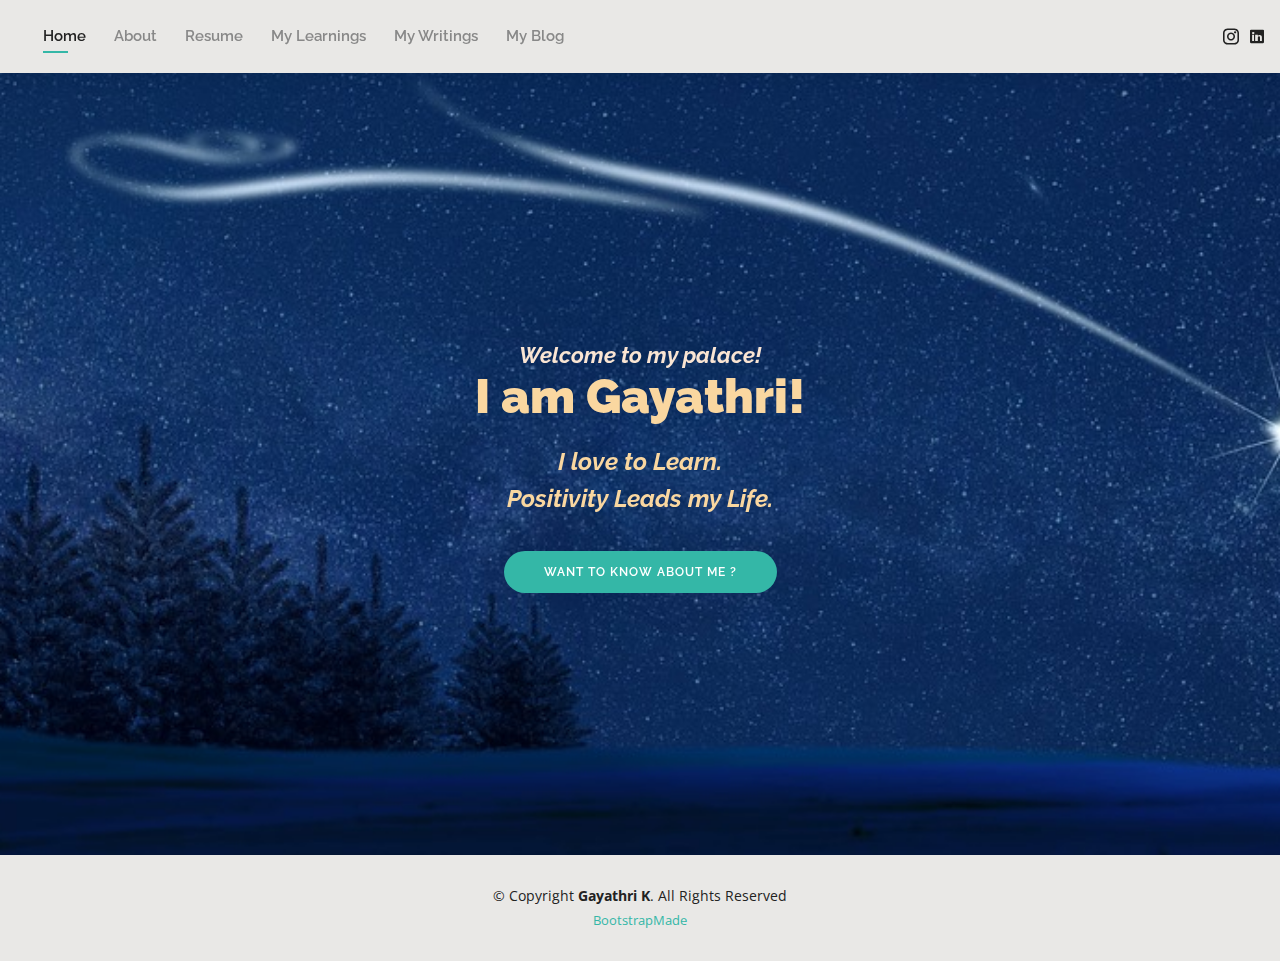
<file: Gayathri/index.html>
<!DOCTYPE html>
<html lang="en">

<head>
  <meta charset="utf-8">
  <meta content="width=device-width, initial-scale=1.0" name="viewport">

  <title>Ms. Gayathri K, BE Computer Science</title>
  <meta content="" name="descriptison">
  <meta content="" name="keywords">

  <!-- Favicons -->
 <link href="https://lh3.googleusercontent.com/vy7VshgA8VY0cKwWKSmrMqbGqJv5uyAfoEssz7-VE7NN_zooQ_Zw3ku_soZyexUgwh2N=s85" rel="icon" type="image/jpg">

  <!-- Google Fonts -->
  <link href="https://fonts.googleapis.com/css?family=Open+Sans:300,300i,400,400i,600,600i,700,700i|Raleway:300,300i,400,400i,500,500i,600,600i,700,700i|Poppins:300,300i,400,400i,500,500i,600,600i,700,700i" rel="stylesheet">

  <!-- Vendor CSS Files -->
  <link href="assets/vendor/bootstrap/css/bootstrap.min.css" rel="stylesheet">
  <link href="assets/vendor/icofont/icofont.min.css" rel="stylesheet">
  <link href="assets/vendor/owl.carousel/assets/owl.carousel.min.css" rel="stylesheet">
  <link href="assets/vendor/boxicons/css/boxicons.min.css" rel="stylesheet">
  <link href="assets/vendor/venobox/venobox.css" rel="stylesheet">
  <link href="assets/vendor/aos/aos.css" rel="stylesheet">

  <!-- Template Main CSS File -->
  <link href="assets/css/style.css" rel="stylesheet">

</head>

<body>

  <!-- ======= Header ======= -->
  <header id="header" class="fixed-top">
    <div class="container-fluid d-flex justify-content-between align-items-center">

      

      <nav class="nav-menu d-none d-lg-block">
        <ul>
          <li class="active"><a href="index.html">Home</a></li>
          <li><a href="about.html">About</a></li>
          <li><a href="resume.html">Resume</a></li>
          <li><a href="learning.html">My Learnings</a></li>
          <li><a href="writing.html">My Writings</a></li>
		  <li><a href="https://immortalsuccess.wordpress.com/">My Blog</a></li>
          
        </ul>
      </nav><!-- .nav-menu -->

      <div class="header-social-links">
        
        <a href="https://www.instagram.com/gayathri_kannanv/" class="instagram"><i class="icofont-instagram"></i></a>
        <a href="https://www.linkedin.com/in/-gayathri-k/" class="linkedin"><i class="icofont-linkedin"></i></i></a>
      </div>

    </div>

  </header><!-- End Header -->

  <!-- ======= Hero Section ======= -->
  <section id="hero" class="d-flex align-items-center">
    <div class="container d-flex flex-column align-items-center" data-aos="zoom-in" data-aos-delay="100">
	<h2  style="color:#FAE5D3;"><b><i>Welcome to my palace!</i></b></h2>
      <h1 style="color:#FAD7A0 ;"><b>I am Gayathri!</b></h1><br>
      <h4 style="color:#FAD7A0 ;"><b><i>I love to Learn.</i></b></h4>
	  <h4 style="color:#FAD7A0 ;"><b><i>Positivity Leads my Life.</i></b></h4>
      <a  href="about.html" class="btn-about">Want to know about me ?</a>
    </div>
  </section><!-- End Hero -->

  <!-- ======= Footer ======= -->
  <footer id="footer">
    <div class="container">
      <div class="copyright">
        &copy; Copyright <strong><span>Gayathri K</span></strong>. All Rights Reserved
      </div>
      <div class="credits">
        
        <a href="https://bootstrapmade.com/">BootstrapMade</a>
      </div>
    </div>
  </footer><!-- End  Footer -->

  <div id="preloader"> </div>
  <a href="#" class="back-to-top"><i class="bx bx-up-arrow-alt"></i></a>

  <!-- Vendor JS Files -->
  <script src="assets/vendor/jquery/jquery.min.js"></script>
  <script src="assets/vendor/bootstrap/js/bootstrap.bundle.min.js"></script>
  <script src="assets/vendor/jquery.easing/jquery.easing.min.js"></script>
  <script src="assets/vendor/php-email-form/validate.js"></script>
  <script src="assets/vendor/waypoints/jquery.waypoints.min.js"></script>
  <script src="assets/vendor/counterup/counterup.min.js"></script>
  <script src="assets/vendor/owl.carousel/owl.carousel.min.js"></script>
  <script src="assets/vendor/isotope-layout/isotope.pkgd.min.js"></script>
  <script src="assets/vendor/venobox/venobox.min.js"></script>
  <script src="assets/vendor/aos/aos.js"></script>

  <!-- Template Main JS File -->
  <script src="assets/js/main.js"></script>

</body>

</html>
</file>
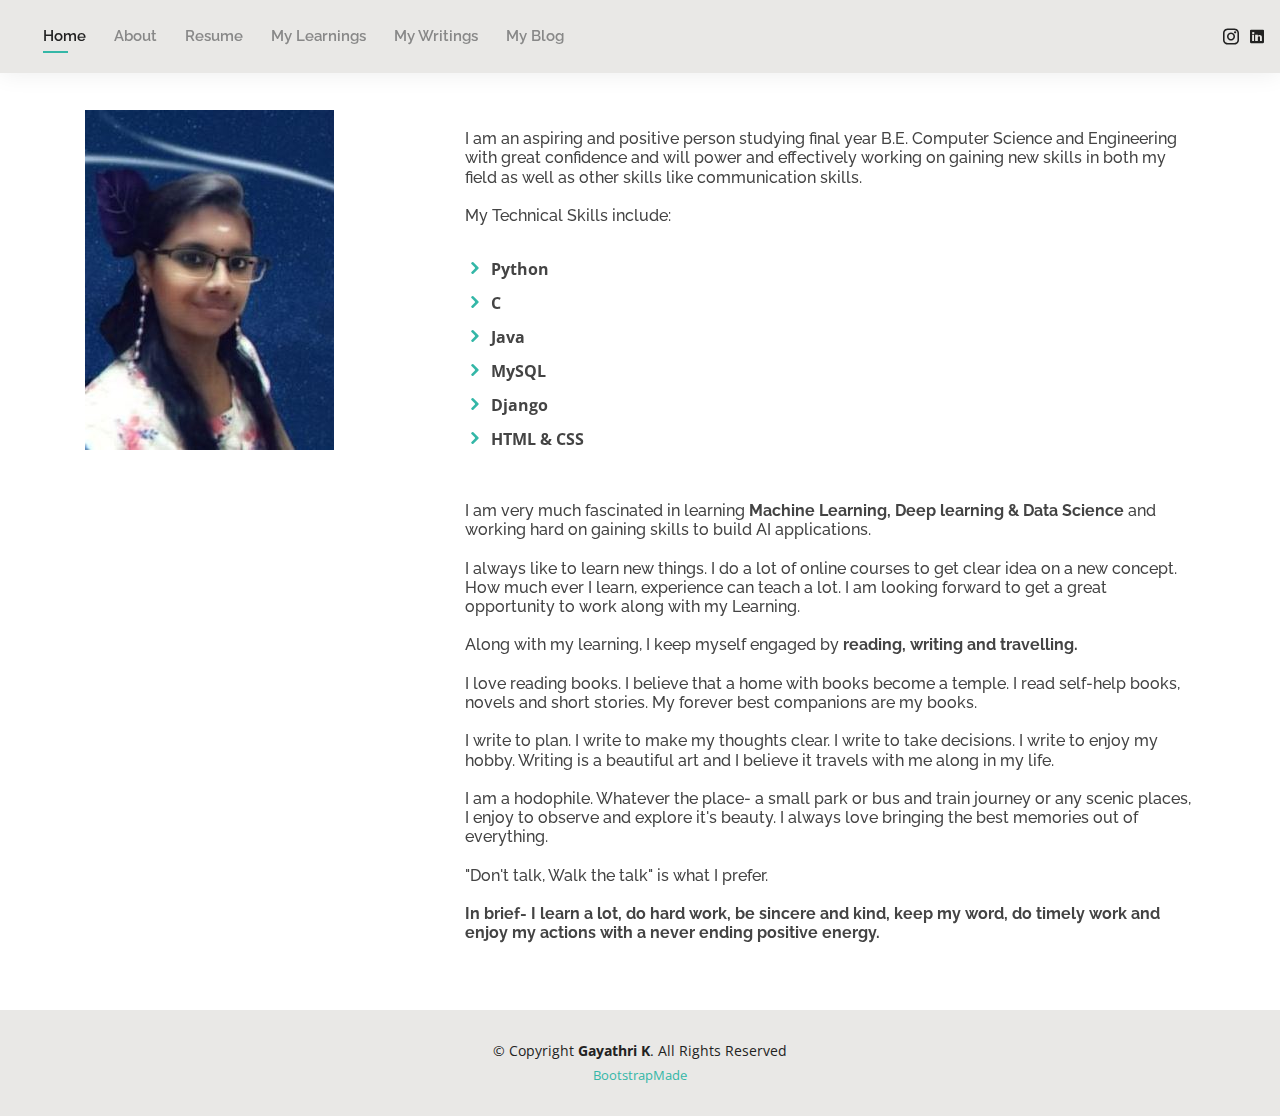
<file: Gayathri/about.html>
<!DOCTYPE html>
<html lang="en">

<head>
  <meta charset="utf-8">
  <meta content="width=device-width, initial-scale=1.0" name="viewport">

  <title>About - Ms. Gayathri K, BE Computer Science</title>
  <meta content="" name="descriptison">
  <meta content="" name="keywords">

  <!-- Favicons -->
  <link href="https://lh3.googleusercontent.com/vy7VshgA8VY0cKwWKSmrMqbGqJv5uyAfoEssz7-VE7NN_zooQ_Zw3ku_soZyexUgwh2N=s85" rel="icon" type="image/jpg">

  <!-- Google Fonts -->
  <link href="https://fonts.googleapis.com/css?family=Open+Sans:300,300i,400,400i,600,600i,700,700i|Raleway:300,300i,400,400i,500,500i,600,600i,700,700i|Poppins:300,300i,400,400i,500,500i,600,600i,700,700i" rel="stylesheet">

  <!-- Vendor CSS Files -->
  <link href="assets/vendor/bootstrap/css/bootstrap.min.css" rel="stylesheet">
  <link href="assets/vendor/icofont/icofont.min.css" rel="stylesheet">
  <link href="assets/vendor/owl.carousel/assets/owl.carousel.min.css" rel="stylesheet">
  <link href="assets/vendor/boxicons/css/boxicons.min.css" rel="stylesheet">
  <link href="assets/vendor/venobox/venobox.css" rel="stylesheet">
  <link href="assets/vendor/aos/aos.css" rel="stylesheet">

  <!-- Template Main CSS File -->
  <link href="assets/css/style.css" rel="stylesheet">

</head>

<body>

  <!-- ======= Header ======= -->
  <header id="header" class="fixed-top">
    <div class="container-fluid d-flex justify-content-between align-items-center">

      

      <nav class="nav-menu d-none d-lg-block">
        <ul>
          <li class="active"><a href="index.html">Home</a></li>
          <li><a href="about.html">About</a></li>
          <li><a href="resume.html">Resume</a></li>
          <li><a href="learning.html">My Learnings</a></li>
          <li><a href="writing.html">My Writings</a></li>
		  <li><a href="HTTPS://www.immortalsuccess.wordpress.com">My Blog</a></li>
          
        </ul>
      </nav><!-- .nav-menu -->

      <div class="header-social-links">
        
        <a href="https://www.instagram.com/gayathri_kannanv/" class="instagram"><i class="icofont-instagram"></i></a>
        <a href="https://www.linkedin.com/in/-gayathri-k/" class="linkedin"><i class="icofont-linkedin"></i></i></a>
      </div>

    </div>

  </header><!-- End Header -->

  <main id="main">

    <!-- ======= About Section ======= -->
    <section id="about" class="about">
      <div class="container" data-aos="fade-up">

        <div class="row">
          <div class="col-lg-4">
            <img src="assets/img/about.jpg" class="img-fluid" alt="">
          </div>
          <div class="col-lg-8 pt-4 pt-lg-0 content">
           <h6><br> I am an aspiring and positive person studying final year B.E. Computer Science and Engineering with great confidence and will power and effectively working on gaining new skills in both my field as well as other skills like communication skills.
			<br><br>My Technical Skills include:<br></h6><br>
			
            <div class="row">
              <div class="col-lg-6">
                <ul>
                  <li><i class="icofont-rounded-right"></i> <strong>Python</strong> </li>
                  <li><i class="icofont-rounded-right"></i> <strong>C</strong> </li>
                  <li><i class="icofont-rounded-right"></i> <strong>Java</strong></li>
                  <li><i class="icofont-rounded-right"></i> <strong>MySQL</strong></li>
				  <li><i class="icofont-rounded-right"></i> <strong>Django</strong></li>
				  <li><i class="icofont-rounded-right"></i> <strong>HTML & CSS</strong></li>
                </ul>
              </div>    
            </div><br>
			<h6>I am very much fascinated in learning <b>Machine Learning, Deep learning & Data Science </b>
			and working hard on gaining skills to build AI applications.<br><br>
			I always like to learn new things. I do a lot of online courses to get clear idea on a new concept.
			How much ever I learn, experience can teach a lot. I am looking forward to get a great 
			opportunity to work along with my Learning.<br><br>
			Along with my learning, I keep myself engaged by <b>reading, writing and travelling.</b><br><br>
			I love reading books. I believe that a home with books become a temple. I read self-help books, novels and short stories.
			My forever best companions are my books.<br><br>
			
			I write to plan. I write to make my thoughts clear. I write to take decisions. I write to enjoy my hobby. 
			Writing is a beautiful art and I believe it travels with me along in my life.<br><br>
			I am a hodophile. Whatever the place- a small park or bus and train journey or any scenic places, I enjoy 
			to observe and explore it's beauty. I always love bringing the best memories out of everything.<br><br>
			"Don't talk, Walk the talk" is what I prefer.<br><br>
			<b>In brief- I learn a lot, do hard work, be sincere and kind, keep my word, do timely work 
			and enjoy my actions with a never ending positive energy. </b>
			</h6>
            
          </div>
        </div>

      </div>
    </section><!-- End About Section -->
    

  </main><!-- End #main -->

  <!-- ======= Footer ======= -->
  <footer id="footer">
    <div class="container">
      <div class="copyright">
        &copy; Copyright <strong><span>Gayathri K</span></strong>. All Rights Reserved
      </div>
      <div class="credits">
        
        <a href="https://bootstrapmade.com/">BootstrapMade</a>
      </div>
    </div>
  </footer><!-- End  Footer -->

  <div id="preloader"></div>
  <a href="#" class="back-to-top"><i class="bx bx-up-arrow-alt"></i></a>

  <!-- Vendor JS Files -->
  <script src="assets/vendor/jquery/jquery.min.js"></script>
  <script src="assets/vendor/bootstrap/js/bootstrap.bundle.min.js"></script>
  <script src="assets/vendor/jquery.easing/jquery.easing.min.js"></script>
  <script src="assets/vendor/php-email-form/validate.js"></script>
  <script src="assets/vendor/waypoints/jquery.waypoints.min.js"></script>
  <script src="assets/vendor/counterup/counterup.min.js"></script>
  <script src="assets/vendor/owl.carousel/owl.carousel.min.js"></script>
  <script src="assets/vendor/isotope-layout/isotope.pkgd.min.js"></script>
  <script src="assets/vendor/venobox/venobox.min.js"></script>
  <script src="assets/vendor/aos/aos.js"></script>

  <!-- Template Main JS File -->
  <script src="assets/js/main.js"></script>

</body>

</html>
</file>
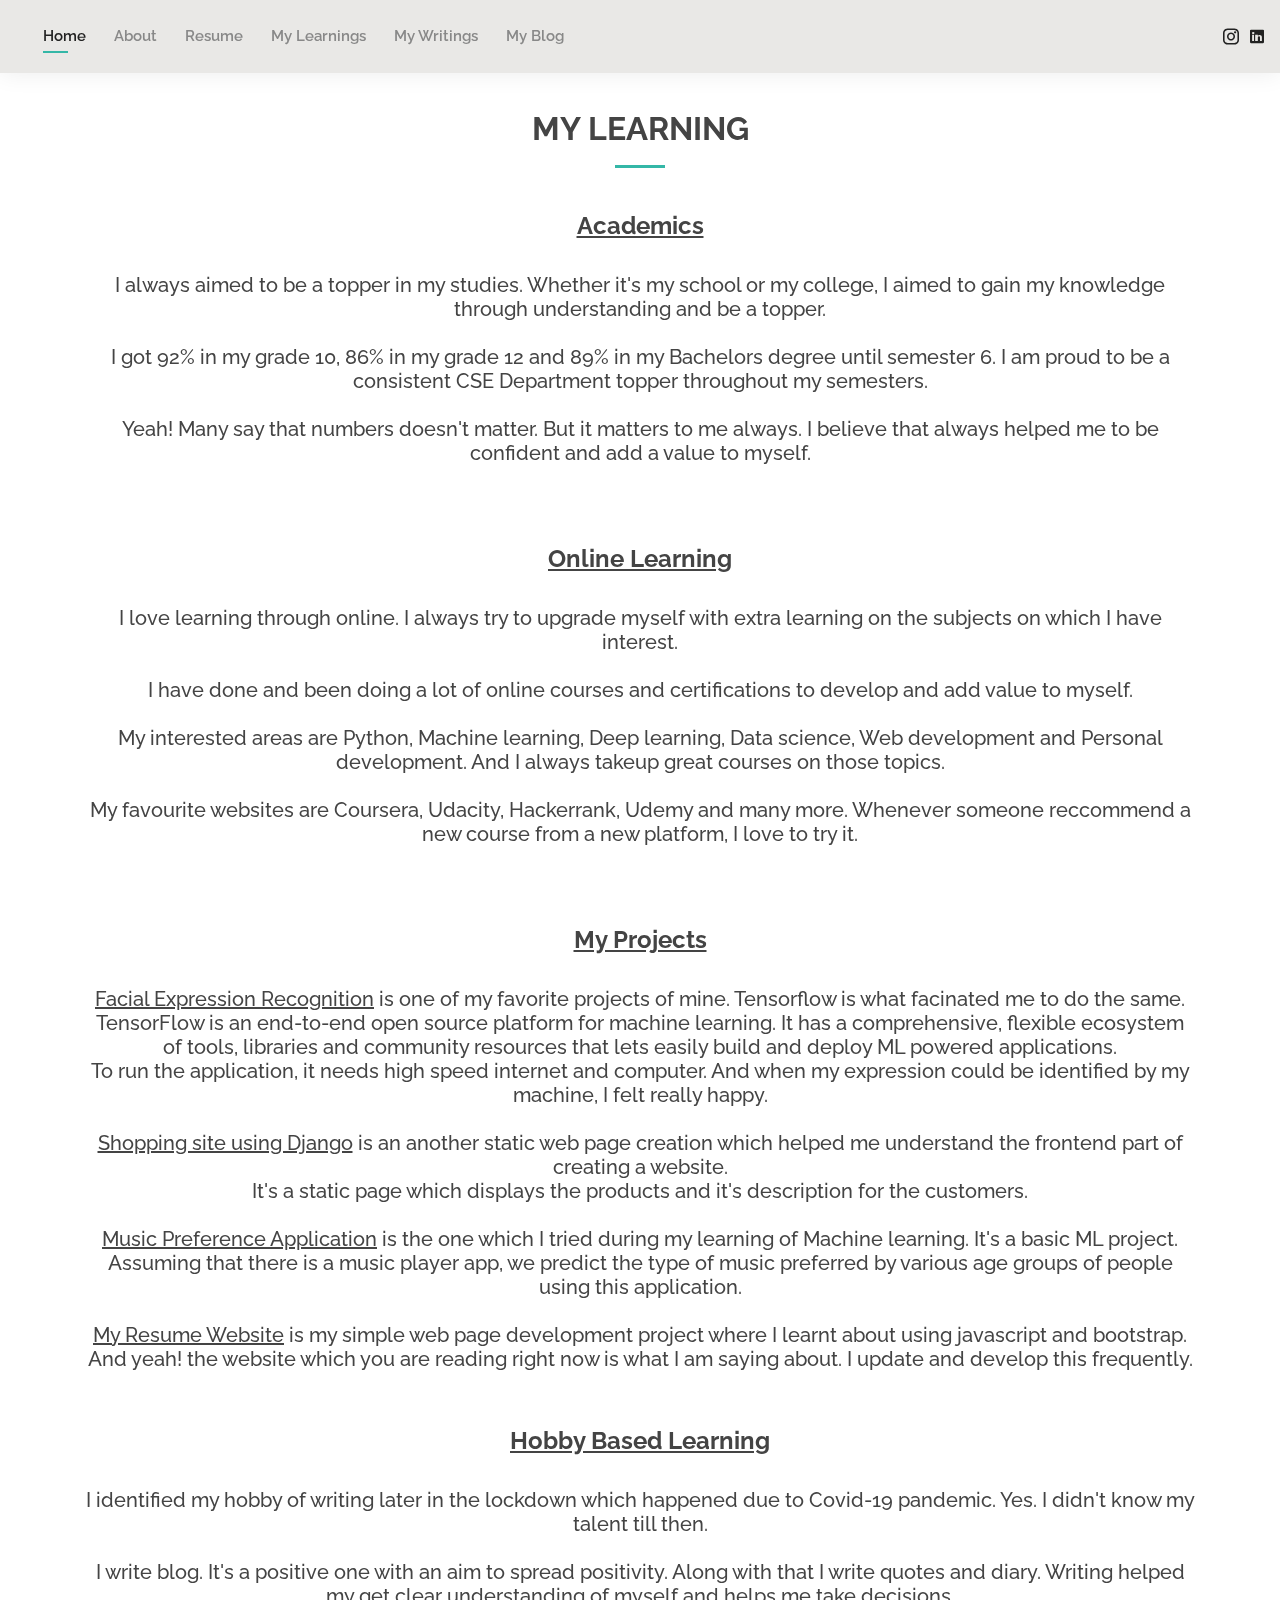
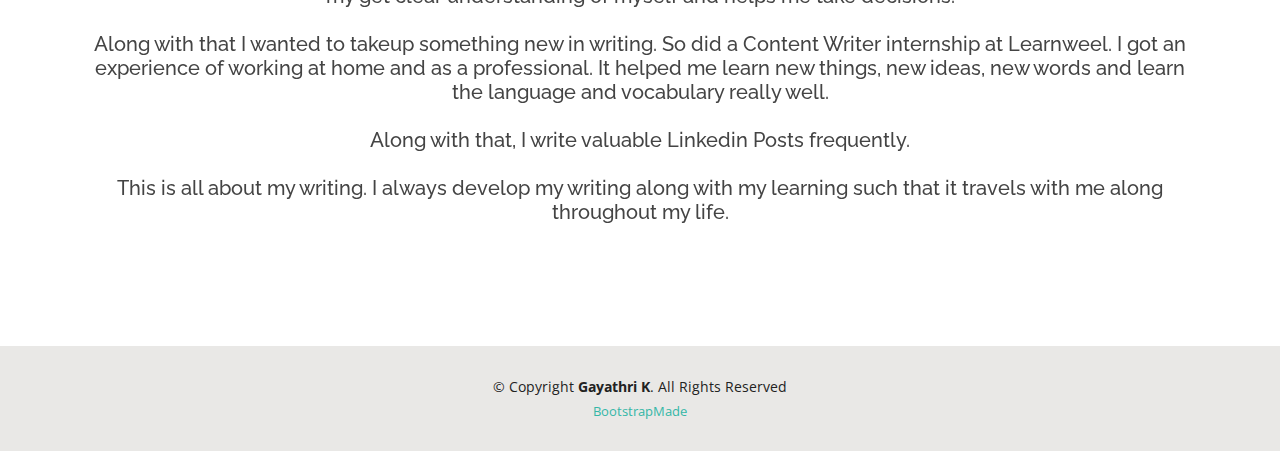
<file: Gayathri/learning.html>
<!DOCTYPE html>
<html lang="en">

<head>
  <meta charset="utf-8">
  <meta content="width=device-width, initial-scale=1.0" name="viewport">

  <title>My Learnings - Ms. Gayathri K, BE Computer Science</title>
  <meta content="" name="descriptison">
  <meta content="" name="keywords">

  <!-- Favicons -->
   <link href="https://lh3.googleusercontent.com/vy7VshgA8VY0cKwWKSmrMqbGqJv5uyAfoEssz7-VE7NN_zooQ_Zw3ku_soZyexUgwh2N=s85" rel="icon" type="image/jpg">

  <!-- Google Fonts -->
  <link href="https://fonts.googleapis.com/css?family=Open+Sans:300,300i,400,400i,600,600i,700,700i|Raleway:300,300i,400,400i,500,500i,600,600i,700,700i|Poppins:300,300i,400,400i,500,500i,600,600i,700,700i" rel="stylesheet">

  <!-- Vendor CSS Files -->
  <link href="assets/vendor/bootstrap/css/bootstrap.min.css" rel="stylesheet">
  <link href="assets/vendor/icofont/icofont.min.css" rel="stylesheet">
  <link href="assets/vendor/owl.carousel/assets/owl.carousel.min.css" rel="stylesheet">
  <link href="assets/vendor/boxicons/css/boxicons.min.css" rel="stylesheet">
  <link href="assets/vendor/venobox/venobox.css" rel="stylesheet">
  <link href="assets/vendor/aos/aos.css" rel="stylesheet">

  <!-- Template Main CSS File -->
  <link href="assets/css/style.css" rel="stylesheet">

 
</head>

<body>

  <!-- ======= Header ======= -->
  <header id="header" class="fixed-top">
    <div class="container-fluid d-flex justify-content-between align-items-center">

      

      <nav class="nav-menu d-none d-lg-block">
        <ul>
          <li class="active"><a href="index.html">Home</a></li>
          <li><a href="about.html">About</a></li>
          <li><a href="resume.html">Resume</a></li>
          <li><a href="learning.html">My Learnings</a></li>
          <li><a href="writing.html">My Writings</a></li>
		  <li><a href="HTTPS://www.immortalsuccess.wordpress.com">My Blog</a></li>
         
        </ul>
      </nav><!-- .nav-menu -->

      <div class="header-social-links">
        
        <a href="https://www.instagram.com/gayathri_kannanv/" class="instagram"><i class="icofont-instagram"></i></a>
        <a href="https://www.linkedin.com/in/-gayathri-k/" class="linkedin"><i class="icofont-linkedin"></i></i></a>
      </div>

    </div>

  </header><!-- End Header -->

  <main id="main">

    <!-- ======= Services Section ======= -->
    <section id="services" class="services">
      <div class="container" data-aos="fade-up">

        <div class="section-title">
          <h2>My Learning </h2>
        
		<div>
          <br>
		  <h4><b><u>Academics</u></b></h4><br>
		  <h5>
			I always aimed to be a topper in my studies. Whether it's my school or my college, 
			I aimed to gain my knowledge through understanding and be a topper.<br>
			<br>
			
			I got 92% in my grade 10, 86% in my grade 12 and 89% in my Bachelors degree until semester 6. I am proud to be a consistent CSE Department topper throughout my semesters.<br><br>
			Yeah! Many say that numbers doesn't matter. But it matters to me always. I believe that always helped me to be confident and add a value to myself. <BR><BR>
			
			</h5><br>        
      </div>
	  
	  <div>
          <br>
		  <h4><b><u>Online Learning</u></b></h4><br>
		  <h5>
			I love learning through online. I always try to upgrade myself with extra learning on the subjects on which I have interest.<br>
			<br>
			
			I have done and been doing a lot of online courses and certifications to develop and add value to myself.<br><br>
			My interested areas are Python, Machine learning, Deep learning, Data science, Web development and Personal development. 
			And I always takeup great courses on those topics.<BR><BR>
			My favourite websites are Coursera, Udacity, Hackerrank, Udemy and many more. Whenever someone reccommend
			a new course from a new platform, I love to try it.<br><br>
			
			</h5><br>        
      </div>
	  <div>
          <br>
		  <h4><b><u>My Projects</u></b></h4><br>
		  <h5>
			<u>Facial Expression Recognition</u> is one of my favorite projects of mine. Tensorflow is what facinated me to do the same.
			<br>TensorFlow is an end-to-end open source platform for machine learning. It has a comprehensive, flexible ecosystem of tools, 
			libraries and community resources that lets easily build and deploy ML powered applications.<br>
			
			To run the application, it needs high speed internet and computer. And when my expression could be identified by my machine,
			I felt really happy.<br><br>
			<u>Shopping site using Django</u> is an another static web page creation which helped me understand the frontend part of creating a website.<br>
			It's a static page which displays the products and it's description for the customers.<br><br>
			<u>Music Preference Application</u> is the one which I tried during my learning of Machine learning. It's a basic ML project. <br>
			Assuming that there is a music player app, we predict the type of music preferred by various age groups of people using this application.
			<br><br>
			<u>My Resume Website</u> is my simple web page development project where I learnt about using javascript and bootstrap. And 
			yeah! the website which you are reading right now is what I am saying about. I update and develop this frequently.
			</h5><br>        
      </div>
	  <div>
          <br>
		  <h4><b><u>Hobby Based Learning</u></b></h4><br>
		  <h5>
			I identified my hobby of writing later in the lockdown which happened due to Covid-19 pandemic. Yes. I didn't know my talent till then.<br>
			<br>
			I write blog. It's a positive one with an aim to spread positivity. Along with that I write quotes and diary. Writing helped my get 
			clear understanding of myself and helps me take decisions.<br><br>
			Along with that I wanted to takeup something new in writing. So did a Content Writer internship at Learnweel. I got an experience of working
			at home and as a professional. It helped me learn 
			new things, new ideas, new words and learn the language and vocabulary really well.<BR><BR>
			Along with that, I write valuable Linkedin Posts frequently.<br><br>
			This is all about my writing. I always develop my writing along with my learning such that 
			it travels with me along throughout my life.
			</h5><br>        
      </div>
    </section><!-- End Services Section -->

  </main><!-- End #main -->

  <!-- ======= Footer ======= -->
  <footer id="footer">
    <div class="container">
      <div class="copyright">
        &copy; Copyright <strong><span>Gayathri K</span></strong>. All Rights Reserved
      </div>
      <div class="credits">
        
        <a href="https://bootstrapmade.com/">BootstrapMade</a>
      </div>
    </div>
  </footer><!-- End  Footer -->

  <div id="preloader"></div>
  <a href="#" class="back-to-top"><i class="bx bx-up-arrow-alt"></i></a>

  <!-- Vendor JS Files -->
  <script src="assets/vendor/jquery/jquery.min.js"></script>
  <script src="assets/vendor/bootstrap/js/bootstrap.bundle.min.js"></script>
  <script src="assets/vendor/jquery.easing/jquery.easing.min.js"></script>
  <script src="assets/vendor/php-email-form/validate.js"></script>
  <script src="assets/vendor/waypoints/jquery.waypoints.min.js"></script>
  <script src="assets/vendor/counterup/counterup.min.js"></script>
  <script src="assets/vendor/owl.carousel/owl.carousel.min.js"></script>
  <script src="assets/vendor/isotope-layout/isotope.pkgd.min.js"></script>
  <script src="assets/vendor/venobox/venobox.min.js"></script>
  <script src="assets/vendor/aos/aos.js"></script>

  <!-- Template Main JS File -->
  <script src="assets/js/main.js"></script>

</body>

</html>
</file>
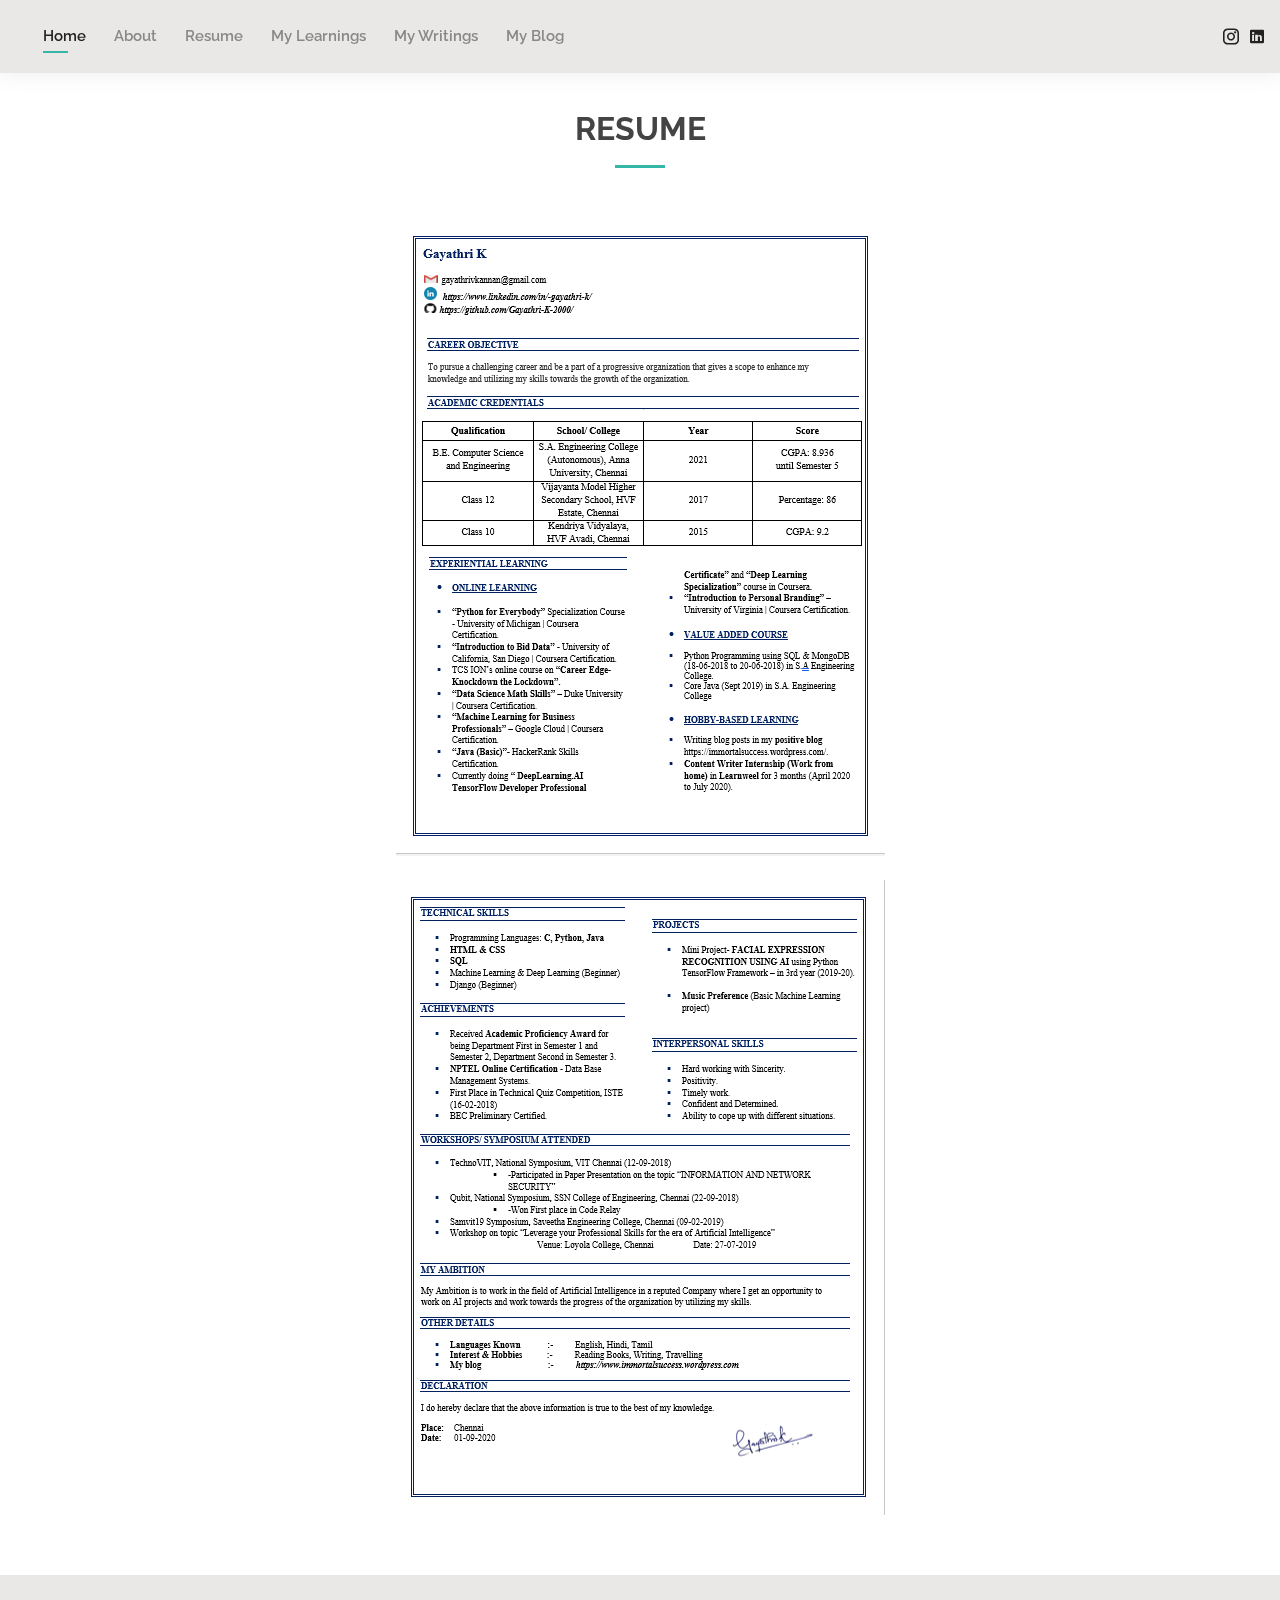
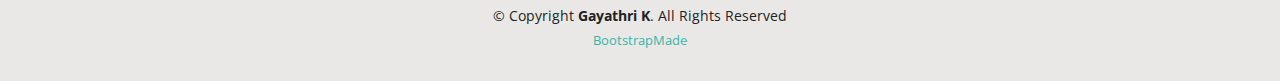
<file: Gayathri/resume.html>
<!DOCTYPE html>
<html lang="en">

<head>
  <meta charset="utf-8">
  <meta content="width=device-width, initial-scale=1.0" name="viewport">

  <title>Resume - Ms. Gayathri K, BE Computer Science</title>
  <meta content="" name="descriptison">
  <meta content="" name="keywords">

 <link href="https://lh3.googleusercontent.com/vy7VshgA8VY0cKwWKSmrMqbGqJv5uyAfoEssz7-VE7NN_zooQ_Zw3ku_soZyexUgwh2N=s85" rel="icon" type="image/jpg">

  <!-- Google Fonts -->
  <link href="https://fonts.googleapis.com/css?family=Open+Sans:300,300i,400,400i,600,600i,700,700i|Raleway:300,300i,400,400i,500,500i,600,600i,700,700i|Poppins:300,300i,400,400i,500,500i,600,600i,700,700i" rel="stylesheet">

  <!-- Vendor CSS Files -->
  <link href="assets/vendor/bootstrap/css/bootstrap.min.css" rel="stylesheet">
  <link href="assets/vendor/icofont/icofont.min.css" rel="stylesheet">
  <link href="assets/vendor/owl.carousel/assets/owl.carousel.min.css" rel="stylesheet">
  <link href="assets/vendor/boxicons/css/boxicons.min.css" rel="stylesheet">
  <link href="assets/vendor/venobox/venobox.css" rel="stylesheet">
  <link href="assets/vendor/aos/aos.css" rel="stylesheet">

  <!-- Template Main CSS File -->
  <link href="assets/css/style.css" rel="stylesheet">

</head>

<body>

  <!-- ======= Header ======= -->
  <header id="header" class="fixed-top">
    <div class="container-fluid d-flex justify-content-between align-items-center">

      

      <nav class="nav-menu d-none d-lg-block">
        <ul>
          <li class="active"><a href="index.html">Home</a></li>
          <li><a href="about.html">About</a></li>
          <li><a href="resume.html">Resume</a></li>
          <li><a href="learning.html">My Learnings</a></li>
          <li><a href="writing.html">My Writings</a></li>
		  <li><a href="HTTPS://www.immortalsuccess.wordpress.com">My Blog</a></li>
          
        </ul>
      </nav><!-- .nav-menu -->

      <div class="header-social-links">
        
        <a href="https://www.instagram.com/gayathri_kannanv/" class="instagram"><i class="icofont-instagram"></i></a>
        <a href="https://www.linkedin.com/in/-gayathri-k/" class="linkedin"><i class="icofont-linkedin"></i></i></a>
      </div>

    </div>

  </header><!-- End Header -->

  <main id="main">

    <!-- ======= Resume Section ======= -->
    <section id="resume" class="resume">
      <div class="container" data-aos="fade-up">

        <div class="section-title">
          <h2>Resume</h2>
        </div>
	<center>
     <div>
            <img src="assets/img/resume1.jpg" class="img-fluid" alt="">
    </div>
	<br>
	<div>
            <img src="assets/img/resume2.jpg" class="img-fluid" alt="">
    </div>
		  
	</center>
      </div>
    </section><!-- End Resume Section -->

  </main><!-- End #main -->

  <!-- ======= Footer ======= -->
  <footer id="footer">
    <div class="container">
      <div class="copyright">
        &copy; Copyright <strong><span>Gayathri K</span></strong>. All Rights Reserved
      </div>
      <div class="credits">
        
        <a href="https://bootstrapmade.com/">BootstrapMade</a>
      </div>
    </div>
  </footer><!-- End  Footer -->

  <div id="preloader"></div>
  <a href="#" class="back-to-top"><i class="bx bx-up-arrow-alt"></i></a>

  <!-- Vendor JS Files -->
  <script src="assets/vendor/jquery/jquery.min.js"></script>
  <script src="assets/vendor/bootstrap/js/bootstrap.bundle.min.js"></script>
  <script src="assets/vendor/jquery.easing/jquery.easing.min.js"></script>
  <script src="assets/vendor/php-email-form/validate.js"></script>
  <script src="assets/vendor/waypoints/jquery.waypoints.min.js"></script>
  <script src="assets/vendor/counterup/counterup.min.js"></script>
  <script src="assets/vendor/owl.carousel/owl.carousel.min.js"></script>
  <script src="assets/vendor/isotope-layout/isotope.pkgd.min.js"></script>
  <script src="assets/vendor/venobox/venobox.min.js"></script>
  <script src="assets/vendor/aos/aos.js"></script>

  <!-- Template Main JS File -->
  <script src="assets/js/main.js"></script>

</body>

</html>
</file>
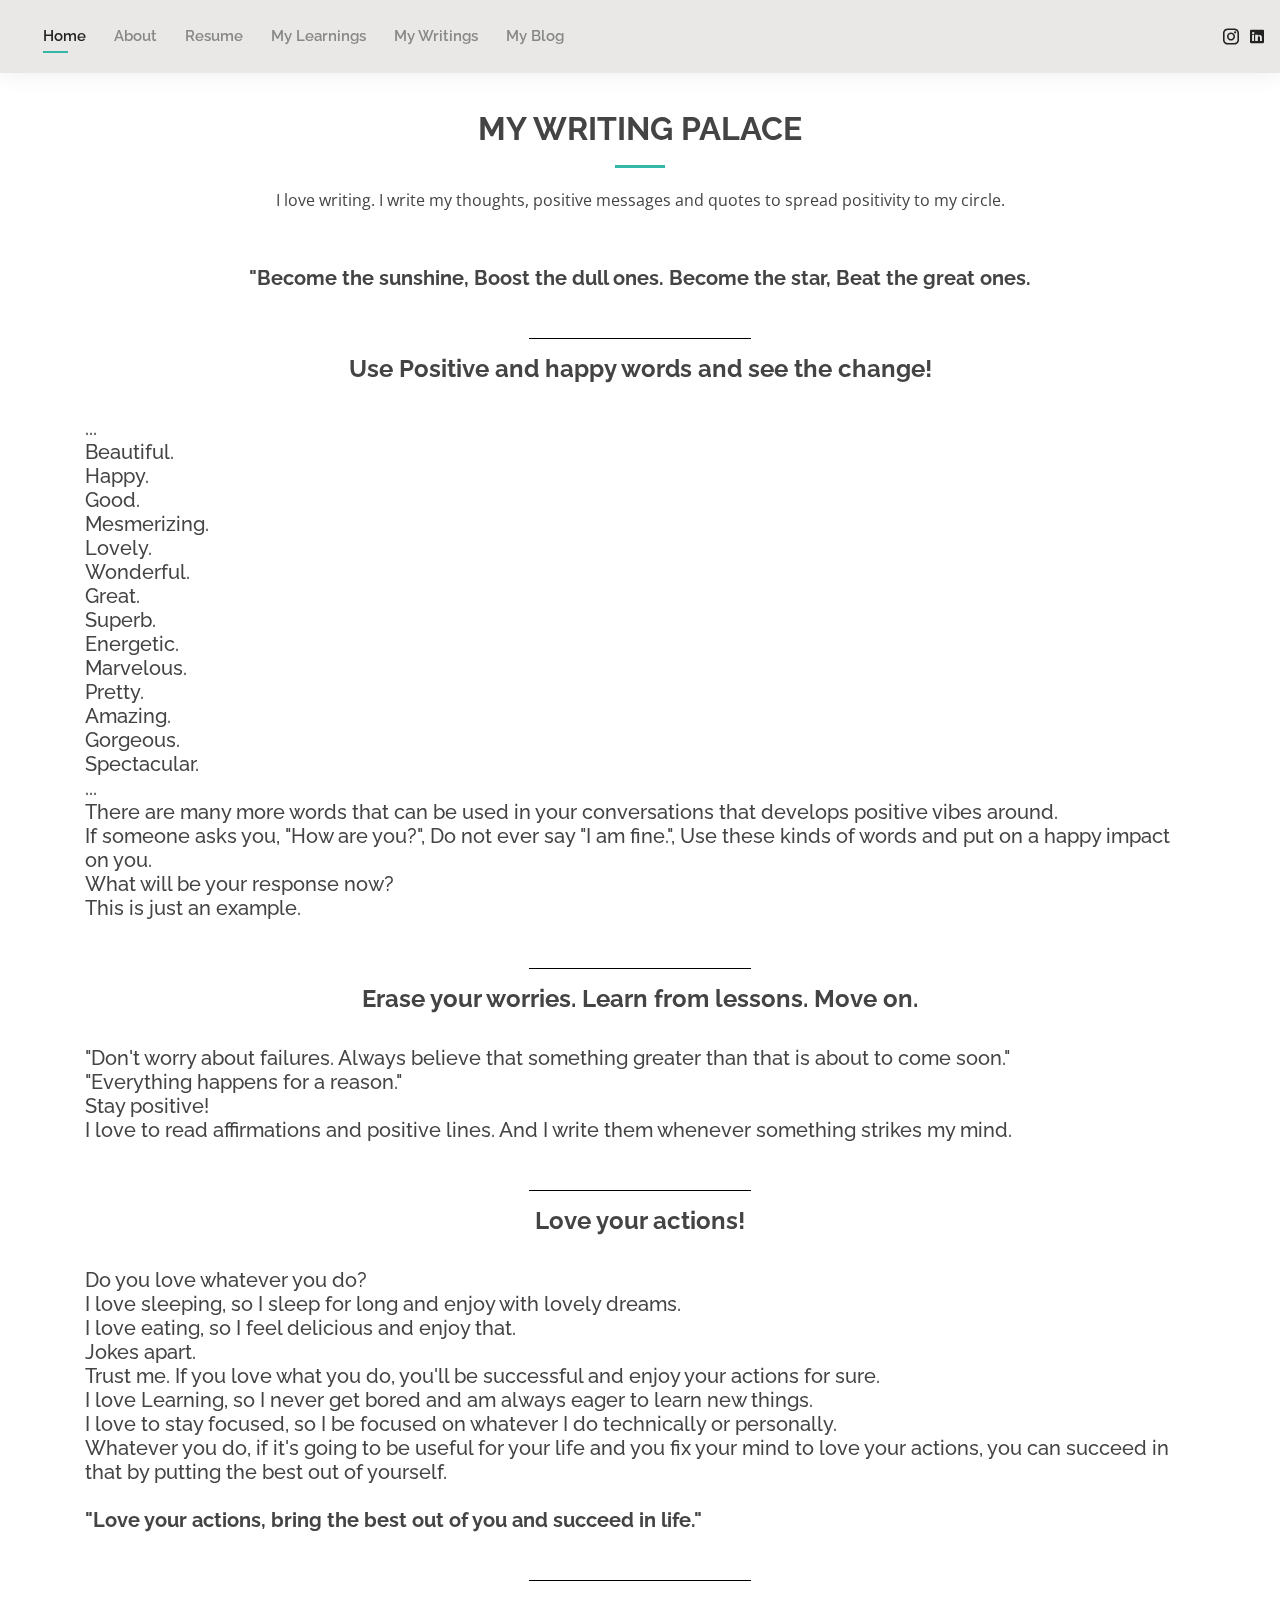
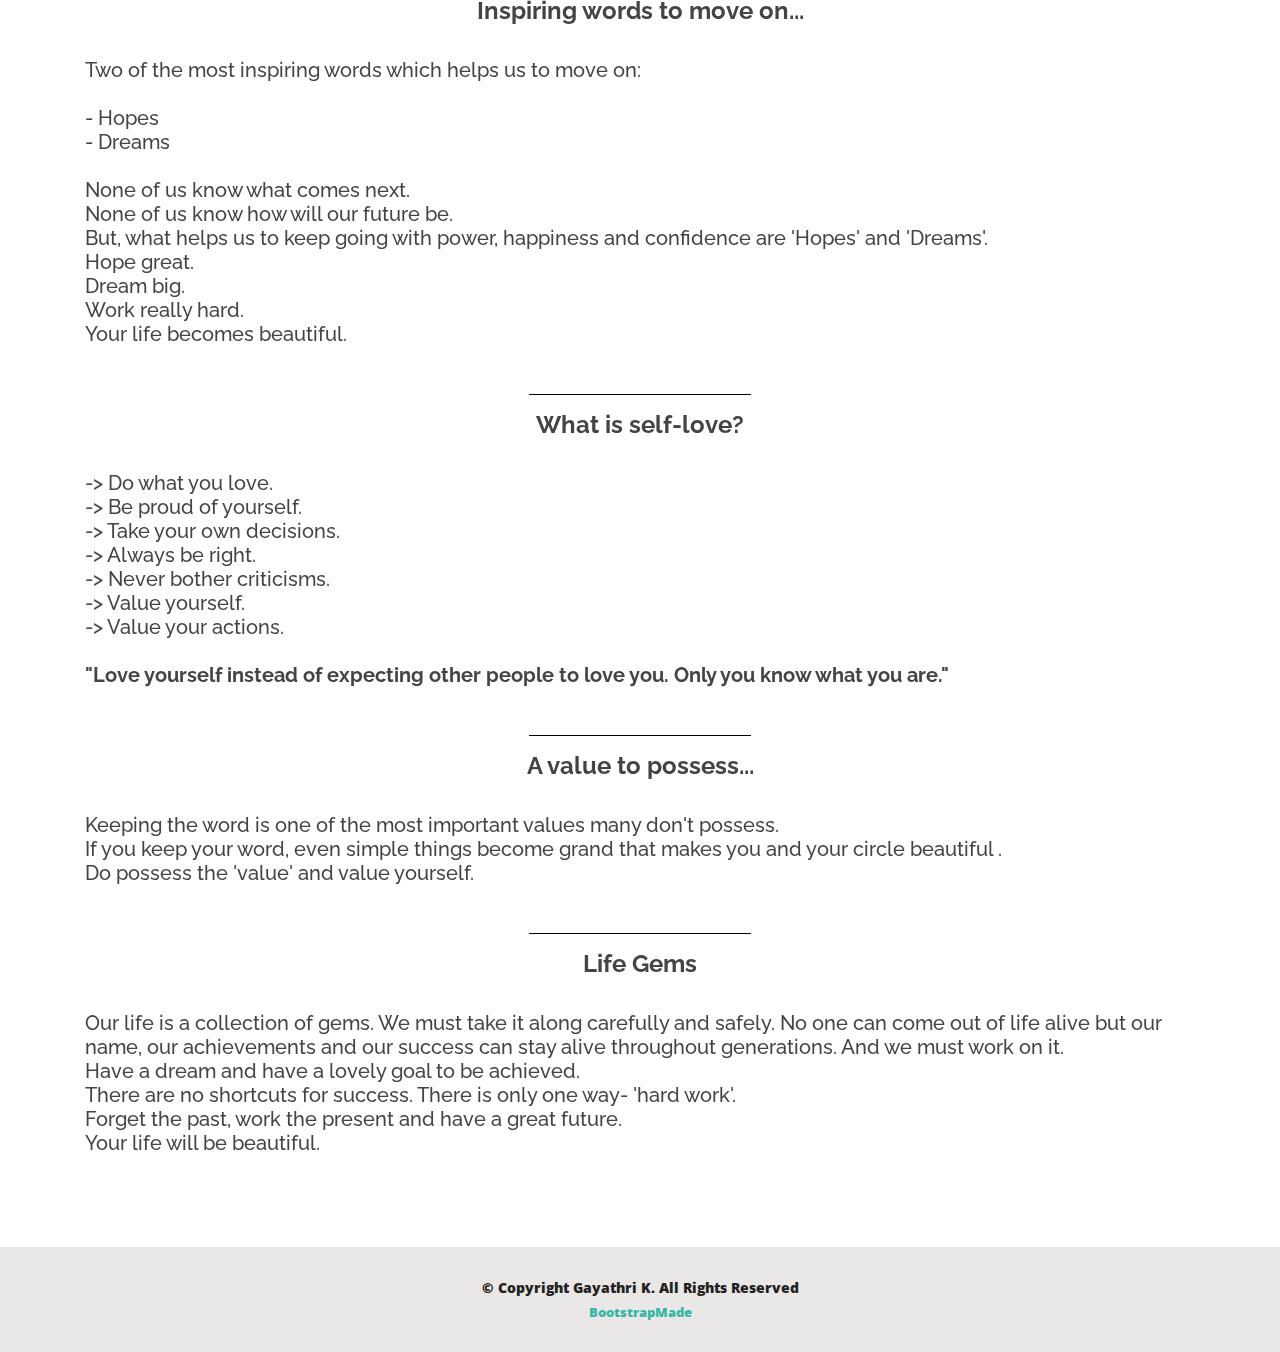
<file: Gayathri/writing.html>
<!DOCTYPE html>
<html lang="en">

<head>
  <meta charset="utf-8">
  <meta content="width=device-width, initial-scale=1.0" name="viewport">

  <title>My Writings - Ms. Gayathri K, BE Computer Science</title>
  <meta content="" name="descriptison">
  <meta content="" name="keywords">

  <!-- Favicons -->
   <link href="https://lh3.googleusercontent.com/vy7VshgA8VY0cKwWKSmrMqbGqJv5uyAfoEssz7-VE7NN_zooQ_Zw3ku_soZyexUgwh2N=s85" rel="icon" type="image/jpg">

  <!-- Google Fonts -->
  <link href="https://fonts.googleapis.com/css?family=Open+Sans:300,300i,400,400i,600,600i,700,700i|Raleway:300,300i,400,400i,500,500i,600,600i,700,700i|Poppins:300,300i,400,400i,500,500i,600,600i,700,700i" rel="stylesheet">

  <!-- Vendor CSS Files -->
  <link href="assets/vendor/bootstrap/css/bootstrap.min.css" rel="stylesheet">
  <link href="assets/vendor/icofont/icofont.min.css" rel="stylesheet">
  <link href="assets/vendor/owl.carousel/assets/owl.carousel.min.css" rel="stylesheet">
  <link href="assets/vendor/boxicons/css/boxicons.min.css" rel="stylesheet">
  <link href="assets/vendor/venobox/venobox.css" rel="stylesheet">
  <link href="assets/vendor/aos/aos.css" rel="stylesheet">

  <!-- Template Main CSS File -->
  <link href="assets/css/style.css" rel="stylesheet">


</head>

<body>

  <!-- ======= Header ======= -->
  <header id="header" class="fixed-top">
    <div class="container-fluid d-flex justify-content-between align-items-center">

     

      <nav class="nav-menu d-none d-lg-block">
        <ul>
          <li class="active"><a href="index.html">Home</a></li>
          <li><a href="about.html">About</a></li>
          <li><a href="resume.html">Resume</a></li>
          <li><a href="learning.html">My Learnings</a></li>
          <li><a href="writing.html">My Writings</a></li>
		  <li><a href="HTTPS://www.immortalsuccess.wordpress.com">My Blog</a></li>
          
        </ul>
      </nav><!-- .nav-menu -->

      <div class="header-social-links">
        
        <a href="https://www.instagram.com/gayathri_kannanv/" class="instagram"><i class="icofont-instagram"></i></a>
        <a href="https://www.linkedin.com/in/-gayathri-k/" class="linkedin"><i class="icofont-linkedin"></i></i></a>
      </div>

    </div>

  </header><!-- End Header -->

  <main id="main">

    <!-- ======= Portfolio Section ======= -->
    <section id="portfolio" class="portfolio">
      <div class="container" data-aos="fade-up">

        <div class="section-title">
          <h2>My Writing palace</h2>
          <p>I love writing. I write my thoughts, positive messages and quotes to spread positivity to my circle.</p>
        </div>
        <br>
		<div>
          
		  <center><h5 ><b>"Become the sunshine, Boost the dull ones. Become the star, Beat the great ones.</b></h5><br></center>
			
        </div>
		<div>
          <hr width="20%" color="black">
		  <h4 >
		<center><b>Use Positive and happy words and see the change!<b></h4></center><br>
		<h5>
			...<br>
			Beautiful.<br>
			Happy.<br>
			Good.<br>
			Mesmerizing.<br>
			Lovely.<br>
			Wonderful.<br>
			Great.<br>
			Superb.<br>
			Energetic.<br>
		Marvelous.<br>
			Pretty.<br>
			Amazing.<br>
			Gorgeous.<br>
			Spectacular.<br>
			...<br>		
			There are many more words that can be used in your conversations that develops positive vibes around.<br>
			If someone asks you, "How are you?", Do not ever say "I am fine.", Use these kinds of words and put on a happy impact on you.<br>
			What will be your response now?<br>
			This is just an example.</h5><br>			
        </div>
		<div>
          <hr width="20%" color="black">
		  <center><h4><b>Erase your worries. Learn from lessons. Move on.</b></h4></center><br>
		  <h5>
		"Don't worry about failures. Always believe that something greater than that is about to come soon."<br>

		"Everything happens for a reason."<br>

		Stay positive!<br>

		I love to read affirmations and positive lines. And I write them whenever something strikes my mind.
		</h5><br>
			
        </div>
		
		<div>
          <hr width="20%" color="black">
		  <center><h4><b>Love your actions!</b></h4></center><br>
		  <h5>
			Do you love whatever you do?<br>
			I love sleeping, so I sleep for long and enjoy with lovely dreams.<br>
			I love eating, so I feel delicious and enjoy that.<br>
			Jokes apart.<br>
			Trust me. If you love what you do, you'll be successful and enjoy your actions for sure.<br>
			I love Learning, so I never get bored and am always eager to learn new things.<br>
			I love to stay focused, so I be focused on whatever I do technically or personally.<br>
			Whatever you do, if it's going to be useful for your life and you fix your mind to love your actions, you can succeed in that by putting the best out of yourself.<br>
			<br><b>"Love your actions, bring the best out of you and succeed in life."</b>
		</h5><br>			
        </div>
		
		<div>
          <hr width="20%" color="black">
		  <center><h4><b>Inspiring words to move on...</b></h4></center><br>
		  <h5>
			Two of the most inspiring words which helps us to move on:<br><br>
			- Hopes<br>
			- Dreams<br><br>
			None of us know what comes next.<br>
			None of us know how will our future be.<br>
			But, what helps us to keep going with power, happiness and confidence are 'Hopes' and 'Dreams'.<br>
			Hope great.<br>
			Dream big.<br>
			Work really hard.<br>
			Your life becomes beautiful.
		</h5><br>			
        </div>
		
		<div>
          <hr width="20%" color="black">
		  <center><h4><b>What is self-love?</b></h4></center><br>
		  <h5>

			-> Do what you love.<br>
			-> Be proud of yourself.<br>
			-> Take your own decisions.<br>
			-> Always be right.<br>
			-> Never bother criticisms.<br>
			-> Value yourself.<br>
			-> Value your actions.<br><br>

			<b>"Love yourself instead of expecting other people to love you. Only you know what you are."</b>
			</h5><br>			
        </div>
		<div>
          <hr width="20%" color="black">
		  <center><h4><b>A value to possess...</b></h4></center><br>
		  <h5>
		Keeping the word is one of the most important values many don't possess.<br>
		If you keep your word, even simple things become grand that makes you and your circle beautiful .<br>
		Do possess the 'value' and value yourself.
		</h5><br>			
        </div>
		<div>
          <hr width="20%" color="black">
		  <center><h4><b>Life Gems</b></h4></center><br>
		  <h5>
		Our life is a collection of gems. We must take it along carefully and safely. No one can come out of life alive but our name, our achievements and our success can stay alive throughout generations. And we must work on it.
		<br>Have a dream and have a lovely goal to be achieved.<br>
		There are no shortcuts for success. There is only one way- 'hard work'.<br>
		Forget the past, work the present and have a great future.<br>

		Your life will be beautiful.
		</h5><br>			
        </div>
		
      </div>
    </section><!-- End Portfolio Section -->

  </main><!-- End #main -->

  <!-- ======= Footer ======= -->
  <footer id="footer">
    <div class="container">
      <div class="copyright">
        &copy; Copyright <strong><span>Gayathri K</span></strong>. All Rights Reserved
      </div>
      <div class="credits">
        
        <a href="https://bootstrapmade.com/">BootstrapMade</a>
      </div>
    </div>
  </footer><!-- End  Footer -->

  <div id="preloader"></div>
  <a href="#" class="back-to-top"><i class="bx bx-up-arrow-alt"></i></a>

  <!-- Vendor JS Files -->
  <script src="assets/vendor/jquery/jquery.min.js"></script>
  <script src="assets/vendor/bootstrap/js/bootstrap.bundle.min.js"></script>
  <script src="assets/vendor/jquery.easing/jquery.easing.min.js"></script>
  <script src="assets/vendor/php-email-form/validate.js"></script>
  <script src="assets/vendor/waypoints/jquery.waypoints.min.js"></script>
  <script src="assets/vendor/counterup/counterup.min.js"></script>
  <script src="assets/vendor/owl.carousel/owl.carousel.min.js"></script>
  <script src="assets/vendor/isotope-layout/isotope.pkgd.min.js"></script>
  <script src="assets/vendor/venobox/venobox.min.js"></script>
  <script src="assets/vendor/aos/aos.js"></script>

  <!-- Template Main JS File -->
  <script src="assets/js/main.js"></script>

</body>

</html>
</file>
<file: Gayathri/assets/vendor/venobox/venobox.css>
/* ------ venobox.css --------*/
.vbox-overlay *, .vbox-overlay *:before, .vbox-overlay *:after{
    -webkit-backface-visibility: hidden;
    -webkit-box-sizing:border-box;
    -moz-box-sizing:border-box;
    box-sizing:border-box;
}
.vbox-overlay * { 
    -webkit-backface-visibility: visible;
    backface-visibility: visible;
}
.vbox-overlay{
    display: -webkit-flex;
    display: flex;
    -webkit-flex-direction: column;
    flex-direction: column;
    -webkit-justify-content: center;
    justify-content: center;
    -webkit-align-items: center;
    align-items: center;
    position: fixed;
    left: 0;
    top: 0;
    bottom: 0;
    right: 0;
    z-index: 999999;
}

/* ----- navigation ----- */
.vbox-title{
    width: 100%;
    height: 40px;
    float: left;
    text-align: center;
    line-height: 28px;
    font-size: 12px;
    padding: 6px 50px;
    overflow: hidden;
    position: fixed;
    display: none;
    left: 0;
    z-index: 89;
}
.vbox-close{
    cursor: pointer;
    position: fixed;
    top: -1px;
    right: 0;
    width: 50px;
    height: 40px;
    padding: 6px;
    display: block;
    background-position:10px center;
    overflow: hidden;
    font-size: 24px;
    line-height: 1;
    text-align: center;
    z-index: 99;
}
.vbox-left{
    cursor: pointer;
    position: fixed;
    left: 0;
    height: 40px;
    overflow: hidden;
    line-height: 28px;
    font-size: 12px;
    z-index: 99;
    display: flex;
    align-items:center;
}
.vbox-num{
    display: inline-block;
    margin: 6px 0 6px 15px;
}
/* ----- Social share ----- */
.vbox-share{
    line-height: 28px;
    font-size: 12px;
    overflow: hidden;
    position: fixed;
    left: 0;
    z-index: 98;
    display: flex;
    align-items:center;
    justify-content: center;
    width: 100%;
    text-align: center;
}
.vbox-share svg{
    max-height: 28px;
    width: 28px;
    z-index: 10;
    margin-left: 12px;
    margin-top: 6px;
    margin-bottom: 6px;
    vertical-align: middle;
}


/* ----- navigation ARROWS ----- */
.vbox-next, .vbox-prev{
    position: fixed;
    top: 50%;
    margin-top: -15px;
    overflow: hidden;
    cursor: pointer;
    display: block;
    width: 45px;
    height: 45px;
    z-index: 99;
}
.vbox-next span, .vbox-prev span{
    position: relative;
    width: 20px;
    height: 20px;
    border: 2px solid transparent;
    border-top-color: #B6B6B6;
    border-right-color: #B6B6B6;
    text-indent: -100px;
    position: absolute;
    top: 8px;
    display: block;
}
.vbox-prev{
    left: 15px;
}
.vbox-next{
    right: 15px;
}
.vbox-prev span{
    left: 10px;
    -ms-transform: rotate(-135deg);
    -webkit-transform: rotate(-135deg);
    transform: rotate(-135deg);
}
.vbox-next span{
    -ms-transform: rotate(45deg);
    -webkit-transform: rotate(45deg);
    transform: rotate(45deg);
    right: 10px;
}
/* ------- inline window ------ */
.vbox-inline{
    width: 420px;
    height: 315px;
    height: 70vh;
    padding: 10px;
    background: #fff;
    margin: 0 auto;
    overflow: auto;
    text-align: left;
}
/* ------- Video & iFrames window ------ */
.venoframe{
    max-width: 100%;
    width: 100%;
    border: none;
    width: 100%;
    height: 260px;
    height: 70vh;
}
.venoframe.vbvid{
    height: 260px;
}
@media (min-width: 768px) {
    .venoframe, .vbox-inline{
        width: 90%;
        height: 360px;
        height: 70vh;
    }
    .venoframe.vbvid{
        width: 640px;
        height: 360px;
    }
}
@media (min-width: 992px) {
    .venoframe, .vbox-inline{
        max-width: 1200px;
        width: 80%;
        height: 540px;
        height: 70vh;
    }
    .venoframe.vbvid{
        width: 960px;
        height: 540px;
    }
}
/* 
Please do NOT edit this part! 
or at least read this note: http://i.imgur.com/7C0ws9e.gif
*/
.vbox-open{
    overflow: hidden;
}
.vbox-container{
    position: absolute;
    left: 0;
    right: 0;
    top: 0;
    bottom: 0;
    overflow-x: hidden;
    overflow-y: scroll;
    overflow-scrolling: touch;
    -webkit-overflow-scrolling: touch;
    z-index: 20;
    max-height: 100%;

}

.vbox-content{
    text-align: center;
    float: left;
    width: 100%;
    position: relative;
    overflow: hidden;
    padding: 20px 4%;
}
.vbox-container img{
    max-width: 100%;
    height: auto;
}
.vbox-figlio{
    box-shadow: 0 0 12px rgba(0,0,0,0.19), 0 6px 6px rgba(0,0,0,0.23);
    max-width: 100%;
    text-align: initial;
}
img.vbox-figlio{
    -webkit-user-select: none;
-khtml-user-select: none;
-moz-user-select: none;
-o-user-select: none;
user-select: none;
}
.vbox-content.swipe-left{
    margin-left: -200px !important;
}
.vbox-content.swipe-right{
    margin-left: 200px !important;
}
.vbox-animated{
    webkit-transition: margin 300ms ease-out;
    transition: margin 300ms ease-out;
}

/* ---------- preloader ----------
 * SPINKIT 
 * http://tobiasahlin.com/spinkit/
-------------------------------- */
.sk-double-bounce,.sk-rotating-plane{width:40px;height:40px;margin:40px auto}.sk-rotating-plane{background-color:#333;-webkit-animation:sk-rotatePlane 1.2s infinite ease-in-out;animation:sk-rotatePlane 1.2s infinite ease-in-out}@-webkit-keyframes sk-rotatePlane{0%{-webkit-transform:perspective(120px) rotateX(0) rotateY(0);transform:perspective(120px) rotateX(0) rotateY(0)}50%{-webkit-transform:perspective(120px) rotateX(-180.1deg) rotateY(0);transform:perspective(120px) rotateX(-180.1deg) rotateY(0)}100%{-webkit-transform:perspective(120px) rotateX(-180deg) rotateY(-179.9deg);transform:perspective(120px) rotateX(-180deg) rotateY(-179.9deg)}}@keyframes sk-rotatePlane{0%{-webkit-transform:perspective(120px) rotateX(0) rotateY(0);transform:perspective(120px) rotateX(0) rotateY(0)}50%{-webkit-transform:perspective(120px) rotateX(-180.1deg) rotateY(0);transform:perspective(120px) rotateX(-180.1deg) rotateY(0)}100%{-webkit-transform:perspective(120px) rotateX(-180deg) rotateY(-179.9deg);transform:perspective(120px) rotateX(-180deg) rotateY(-179.9deg)}}.sk-double-bounce{position:relative}.sk-double-bounce .sk-child{width:100%;height:100%;border-radius:50%;background-color:#333;opacity:.6;position:absolute;top:0;left:0;-webkit-animation:sk-doubleBounce 2s infinite ease-in-out;animation:sk-doubleBounce 2s infinite ease-in-out}.sk-chasing-dots .sk-child,.sk-spinner-pulse,.sk-three-bounce .sk-child{background-color:#333;border-radius:100%}.sk-double-bounce .sk-double-bounce2{-webkit-animation-delay:-1s;animation-delay:-1s}@-webkit-keyframes sk-doubleBounce{0%,100%{-webkit-transform:scale(0);transform:scale(0)}50%{-webkit-transform:scale(1);transform:scale(1)}}@keyframes sk-doubleBounce{0%,100%{-webkit-transform:scale(0);transform:scale(0)}50%{-webkit-transform:scale(1);transform:scale(1)}}.sk-wave{margin:40px auto;width:50px;height:40px;text-align:center;font-size:10px}.sk-wave .sk-rect{background-color:#333;height:100%;width:6px;display:inline-block;-webkit-animation:sk-waveStretchDelay 1.2s infinite ease-in-out;animation:sk-waveStretchDelay 1.2s infinite ease-in-out}.sk-wave .sk-rect1{-webkit-animation-delay:-1.2s;animation-delay:-1.2s}.sk-wave .sk-rect2{-webkit-animation-delay:-1.1s;animation-delay:-1.1s}.sk-wave .sk-rect3{-webkit-animation-delay:-1s;animation-delay:-1s}.sk-wave .sk-rect4{-webkit-animation-delay:-.9s;animation-delay:-.9s}.sk-wave .sk-rect5{-webkit-animation-delay:-.8s;animation-delay:-.8s}@-webkit-keyframes sk-waveStretchDelay{0%,100%,40%{-webkit-transform:scaleY(.4);transform:scaleY(.4)}20%{-webkit-transform:scaleY(1);transform:scaleY(1)}}@keyframes sk-waveStretchDelay{0%,100%,40%{-webkit-transform:scaleY(.4);transform:scaleY(.4)}20%{-webkit-transform:scaleY(1);transform:scaleY(1)}}.sk-wandering-cubes{margin:40px auto;width:40px;height:40px;position:relative}.sk-wandering-cubes .sk-cube{background-color:#333;width:10px;height:10px;position:absolute;top:0;left:0;-webkit-animation:sk-wanderingCube 1.8s ease-in-out -1.8s infinite both;animation:sk-wanderingCube 1.8s ease-in-out -1.8s infinite both}.sk-chasing-dots,.sk-spinner-pulse{width:40px;height:40px;margin:40px auto}.sk-wandering-cubes .sk-cube2{-webkit-animation-delay:-.9s;animation-delay:-.9s}@-webkit-keyframes sk-wanderingCube{0%{-webkit-transform:rotate(0);transform:rotate(0)}25%{-webkit-transform:translateX(30px) rotate(-90deg) scale(.5);transform:translateX(30px) rotate(-90deg) scale(.5)}50%{-webkit-transform:translateX(30px) translateY(30px) rotate(-179deg);transform:translateX(30px) translateY(30px) rotate(-179deg)}50.1%{-webkit-transform:translateX(30px) translateY(30px) rotate(-180deg);transform:translateX(30px) translateY(30px) rotate(-180deg)}75%{-webkit-transform:translateX(0) translateY(30px) rotate(-270deg) scale(.5);transform:translateX(0) translateY(30px) rotate(-270deg) scale(.5)}100%{-webkit-transform:rotate(-360deg);transform:rotate(-360deg)}}@keyframes sk-wanderingCube{0%{-webkit-transform:rotate(0);transform:rotate(0)}25%{-webkit-transform:translateX(30px) rotate(-90deg) scale(.5);transform:translateX(30px) rotate(-90deg) scale(.5)}50%{-webkit-transform:translateX(30px) translateY(30px) rotate(-179deg);transform:translateX(30px) translateY(30px) rotate(-179deg)}50.1%{-webkit-transform:translateX(30px) translateY(30px) rotate(-180deg);transform:translateX(30px) translateY(30px) rotate(-180deg)}75%{-webkit-transform:translateX(0) translateY(30px) rotate(-270deg) scale(.5);transform:translateX(0) translateY(30px) rotate(-270deg) scale(.5)}100%{-webkit-transform:rotate(-360deg);transform:rotate(-360deg)}}.sk-spinner-pulse{-webkit-animation:sk-pulseScaleOut 1s infinite ease-in-out;animation:sk-pulseScaleOut 1s infinite ease-in-out}@-webkit-keyframes sk-pulseScaleOut{0%{-webkit-transform:scale(0);transform:scale(0)}100%{-webkit-transform:scale(1);transform:scale(1);opacity:0}}@keyframes sk-pulseScaleOut{0%{-webkit-transform:scale(0);transform:scale(0)}100%{-webkit-transform:scale(1);transform:scale(1);opacity:0}}.sk-chasing-dots{position:relative;text-align:center;-webkit-animation:sk-chasingDotsRotate 2s infinite linear;animation:sk-chasingDotsRotate 2s infinite linear}.sk-chasing-dots .sk-child{width:60%;height:60%;display:inline-block;position:absolute;top:0;-webkit-animation:sk-chasingDotsBounce 2s infinite ease-in-out;animation:sk-chasingDotsBounce 2s infinite ease-in-out}.sk-chasing-dots .sk-dot2{top:auto;bottom:0;-webkit-animation-delay:-1s;animation-delay:-1s}@-webkit-keyframes sk-chasingDotsRotate{100%{-webkit-transform:rotate(360deg);transform:rotate(360deg)}}@keyframes sk-chasingDotsRotate{100%{-webkit-transform:rotate(360deg);transform:rotate(360deg)}}@-webkit-keyframes sk-chasingDotsBounce{0%,100%{-webkit-transform:scale(0);transform:scale(0)}50%{-webkit-transform:scale(1);transform:scale(1)}}@keyframes sk-chasingDotsBounce{0%,100%{-webkit-transform:scale(0);transform:scale(0)}50%{-webkit-transform:scale(1);transform:scale(1)}}.sk-three-bounce{margin:40px auto;width:80px;text-align:center}.sk-three-bounce .sk-child{width:20px;height:20px;display:inline-block;-webkit-animation:sk-three-bounce 1.4s ease-in-out 0s infinite both;animation:sk-three-bounce 1.4s ease-in-out 0s infinite both}.sk-circle .sk-child:before,.sk-fading-circle .sk-circle:before{display:block;border-radius:100%;content:'';background-color:#333}.sk-three-bounce .sk-bounce1{-webkit-animation-delay:-.32s;animation-delay:-.32s}.sk-three-bounce .sk-bounce2{-webkit-animation-delay:-.16s;animation-delay:-.16s}@-webkit-keyframes sk-three-bounce{0%,100%,80%{-webkit-transform:scale(0);transform:scale(0)}40%{-webkit-transform:scale(1);transform:scale(1)}}@keyframes sk-three-bounce{0%,100%,80%{-webkit-transform:scale(0);transform:scale(0)}40%{-webkit-transform:scale(1);transform:scale(1)}}.sk-circle{margin:40px auto;width:40px;height:40px;position:relative}.sk-circle .sk-child{width:100%;height:100%;position:absolute;left:0;top:0}.sk-circle .sk-child:before{margin:0 auto;width:15%;height:15%;-webkit-animation:sk-circleBounceDelay 1.2s infinite ease-in-out both;animation:sk-circleBounceDelay 1.2s infinite ease-in-out both}.sk-circle .sk-circle2{-webkit-transform:rotate(30deg);-ms-transform:rotate(30deg);transform:rotate(30deg)}.sk-circle .sk-circle3{-webkit-transform:rotate(60deg);-ms-transform:rotate(60deg);transform:rotate(60deg)}.sk-circle .sk-circle4{-webkit-transform:rotate(90deg);-ms-transform:rotate(90deg);transform:rotate(90deg)}.sk-circle .sk-circle5{-webkit-transform:rotate(120deg);-ms-transform:rotate(120deg);transform:rotate(120deg)}.sk-circle .sk-circle6{-webkit-transform:rotate(150deg);-ms-transform:rotate(150deg);transform:rotate(150deg)}.sk-circle .sk-circle7{-webkit-transform:rotate(180deg);-ms-transform:rotate(180deg);transform:rotate(180deg)}.sk-circle .sk-circle8{-webkit-transform:rotate(210deg);-ms-transform:rotate(210deg);transform:rotate(210deg)}.sk-circle .sk-circle9{-webkit-transform:rotate(240deg);-ms-transform:rotate(240deg);transform:rotate(240deg)}.sk-circle .sk-circle10{-webkit-transform:rotate(270deg);-ms-transform:rotate(270deg);transform:rotate(270deg)}.sk-circle .sk-circle11{-webkit-transform:rotate(300deg);-ms-transform:rotate(300deg);transform:rotate(300deg)}.sk-circle .sk-circle12{-webkit-transform:rotate(330deg);-ms-transform:rotate(330deg);transform:rotate(330deg)}.sk-circle .sk-circle2:before{-webkit-animation-delay:-1.1s;animation-delay:-1.1s}.sk-circle .sk-circle3:before{-webkit-animation-delay:-1s;animation-delay:-1s}.sk-circle .sk-circle4:before{-webkit-animation-delay:-.9s;animation-delay:-.9s}.sk-circle .sk-circle5:before{-webkit-animation-delay:-.8s;animation-delay:-.8s}.sk-circle .sk-circle6:before{-webkit-animation-delay:-.7s;animation-delay:-.7s}.sk-circle .sk-circle7:before{-webkit-animation-delay:-.6s;animation-delay:-.6s}.sk-circle .sk-circle8:before{-webkit-animation-delay:-.5s;animation-delay:-.5s}.sk-circle .sk-circle9:before{-webkit-animation-delay:-.4s;animation-delay:-.4s}.sk-circle .sk-circle10:before{-webkit-animation-delay:-.3s;animation-delay:-.3s}.sk-circle .sk-circle11:before{-webkit-animation-delay:-.2s;animation-delay:-.2s}.sk-circle .sk-circle12:before{-webkit-animation-delay:-.1s;animation-delay:-.1s}@-webkit-keyframes sk-circleBounceDelay{0%,100%,80%{-webkit-transform:scale(0);transform:scale(0)}40%{-webkit-transform:scale(1);transform:scale(1)}}@keyframes sk-circleBounceDelay{0%,100%,80%{-webkit-transform:scale(0);transform:scale(0)}40%{-webkit-transform:scale(1);transform:scale(1)}}.sk-cube-grid{width:40px;height:40px;margin:40px auto}.sk-cube-grid .sk-cube{width:33.33%;height:33.33%;background-color:#333;float:left;-webkit-animation:sk-cubeGridScaleDelay 1.3s infinite ease-in-out;animation:sk-cubeGridScaleDelay 1.3s infinite ease-in-out}.sk-cube-grid .sk-cube1{-webkit-animation-delay:.2s;animation-delay:.2s}.sk-cube-grid .sk-cube2{-webkit-animation-delay:.3s;animation-delay:.3s}.sk-cube-grid .sk-cube3{-webkit-animation-delay:.4s;animation-delay:.4s}.sk-cube-grid .sk-cube4{-webkit-animation-delay:.1s;animation-delay:.1s}.sk-cube-grid .sk-cube5{-webkit-animation-delay:.2s;animation-delay:.2s}.sk-cube-grid .sk-cube6{-webkit-animation-delay:.3s;animation-delay:.3s}.sk-cube-grid .sk-cube7{-webkit-animation-delay:0ms;animation-delay:0ms}.sk-cube-grid .sk-cube8{-webkit-animation-delay:.1s;animation-delay:.1s}.sk-cube-grid .sk-cube9{-webkit-animation-delay:.2s;animation-delay:.2s}@-webkit-keyframes sk-cubeGridScaleDelay{0%,100%,70%{-webkit-transform:scale3D(1,1,1);transform:scale3D(1,1,1)}35%{-webkit-transform:scale3D(0,0,1);transform:scale3D(0,0,1)}}@keyframes sk-cubeGridScaleDelay{0%,100%,70%{-webkit-transform:scale3D(1,1,1);transform:scale3D(1,1,1)}35%{-webkit-transform:scale3D(0,0,1);transform:scale3D(0,0,1)}}.sk-fading-circle{margin:40px auto;width:40px;height:40px;position:relative}.sk-fading-circle .sk-circle{width:100%;height:100%;position:absolute;left:0;top:0}.sk-fading-circle .sk-circle:before{margin:0 auto;width:15%;height:15%;-webkit-animation:sk-circleFadeDelay 1.2s infinite ease-in-out both;animation:sk-circleFadeDelay 1.2s infinite ease-in-out both}.sk-fading-circle .sk-circle2{-webkit-transform:rotate(30deg);-ms-transform:rotate(30deg);transform:rotate(30deg)}.sk-fading-circle .sk-circle3{-webkit-transform:rotate(60deg);-ms-transform:rotate(60deg);transform:rotate(60deg)}.sk-fading-circle .sk-circle4{-webkit-transform:rotate(90deg);-ms-transform:rotate(90deg);transform:rotate(90deg)}.sk-fading-circle .sk-circle5{-webkit-transform:rotate(120deg);-ms-transform:rotate(120deg);transform:rotate(120deg)}.sk-fading-circle .sk-circle6{-webkit-transform:rotate(150deg);-ms-transform:rotate(150deg);transform:rotate(150deg)}.sk-fading-circle .sk-circle7{-webkit-transform:rotate(180deg);-ms-transform:rotate(180deg);transform:rotate(180deg)}.sk-fading-circle .sk-circle8{-webkit-transform:rotate(210deg);-ms-transform:rotate(210deg);transform:rotate(210deg)}.sk-fading-circle .sk-circle9{-webkit-transform:rotate(240deg);-ms-transform:rotate(240deg);transform:rotate(240deg)}.sk-fading-circle .sk-circle10{-webkit-transform:rotate(270deg);-ms-transform:rotate(270deg);transform:rotate(270deg)}.sk-fading-circle .sk-circle11{-webkit-transform:rotate(300deg);-ms-transform:rotate(300deg);transform:rotate(300deg)}.sk-fading-circle .sk-circle12{-webkit-transform:rotate(330deg);-ms-transform:rotate(330deg);transform:rotate(330deg)}.sk-fading-circle .sk-circle2:before{-webkit-animation-delay:-1.1s;animation-delay:-1.1s}.sk-fading-circle .sk-circle3:before{-webkit-animation-delay:-1s;animation-delay:-1s}.sk-fading-circle .sk-circle4:before{-webkit-animation-delay:-.9s;animation-delay:-.9s}.sk-fading-circle .sk-circle5:before{-webkit-animation-delay:-.8s;animation-delay:-.8s}.sk-fading-circle .sk-circle6:before{-webkit-animation-delay:-.7s;animation-delay:-.7s}.sk-fading-circle .sk-circle7:before{-webkit-animation-delay:-.6s;animation-delay:-.6s}.sk-fading-circle .sk-circle8:before{-webkit-animation-delay:-.5s;animation-delay:-.5s}.sk-fading-circle .sk-circle9:before{-webkit-animation-delay:-.4s;animation-delay:-.4s}.sk-fading-circle .sk-circle10:before{-webkit-animation-delay:-.3s;animation-delay:-.3s}.sk-fading-circle .sk-circle11:before{-webkit-animation-delay:-.2s;animation-delay:-.2s}.sk-fading-circle .sk-circle12:before{-webkit-animation-delay:-.1s;animation-delay:-.1s}@-webkit-keyframes sk-circleFadeDelay{0%,100%,39%{opacity:0}40%{opacity:1}}@keyframes sk-circleFadeDelay{0%,100%,39%{opacity:0}40%{opacity:1}}.sk-folding-cube{margin:40px auto;width:40px;height:40px;position:relative;-webkit-transform:rotateZ(45deg);transform:rotateZ(45deg)}.sk-folding-cube .sk-cube{float:left;width:50%;height:50%;position:relative;-webkit-transform:scale(1.1);-ms-transform:scale(1.1);transform:scale(1.1)}.sk-folding-cube .sk-cube:before{content:'';position:absolute;top:0;left:0;width:100%;height:100%;background-color:#333;-webkit-animation:sk-foldCubeAngle 2.4s infinite linear both;animation:sk-foldCubeAngle 2.4s infinite linear both;-webkit-transform-origin:100% 100%;-ms-transform-origin:100% 100%;transform-origin:100% 100%}.sk-folding-cube .sk-cube2{-webkit-transform:scale(1.1) rotateZ(90deg);transform:scale(1.1) rotateZ(90deg)}.sk-folding-cube .sk-cube3{-webkit-transform:scale(1.1) rotateZ(180deg);transform:scale(1.1) rotateZ(180deg)}.sk-folding-cube .sk-cube4{-webkit-transform:scale(1.1) rotateZ(270deg);transform:scale(1.1) rotateZ(270deg)}.sk-folding-cube .sk-cube2:before{-webkit-animation-delay:.3s;animation-delay:.3s}.sk-folding-cube .sk-cube3:before{-webkit-animation-delay:.6s;animation-delay:.6s}.sk-folding-cube .sk-cube4:before{-webkit-animation-delay:.9s;animation-delay:.9s}@-webkit-keyframes sk-foldCubeAngle{0%,10%{-webkit-transform:perspective(140px) rotateX(-180deg);transform:perspective(140px) rotateX(-180deg);opacity:0}25%,75%{-webkit-transform:perspective(140px) rotateX(0);transform:perspective(140px) rotateX(0);opacity:1}100%,90%{-webkit-transform:perspective(140px) rotateY(180deg);transform:perspective(140px) rotateY(180deg);opacity:0}}@keyframes sk-foldCubeAngle{0%,10%{-webkit-transform:perspective(140px) rotateX(-180deg);transform:perspective(140px) rotateX(-180deg);opacity:0}25%,75%{-webkit-transform:perspective(140px) rotateX(0);transform:perspective(140px) rotateX(0);opacity:1}100%,90%{-webkit-transform:perspective(140px) rotateY(180deg);transform:perspective(140px) rotateY(180deg);opacity:0}}
</file>
<file: Gayathri/assets/css/style.css>
body {
  font-family: "Open Sans", sans-serif;
  color: #444444;
}

a {
  color: #34b7a7;
}

a:hover {
  color: #51cdbe;
  text-decoration: none;
}

h1, h2, h3, h4, h5, h6 {
  font-family: "Raleway", sans-serif;
}

#main {
  margin-top: 50px;
}

@media (max-width: 992px) {
  #main {
    margin-top: 30px;
	}
}

/*--------------------------------------------------------------
# Preloader
--------------------------------------------------------------*/
#preloader {
  position: fixed;
  top: 0;
  left: 0;
  right: 0;
  bottom: 0;
  z-index: 9999;
  overflow: hidden;
  background: #fff;
}

#preloader:before {
  content: "";
  position: fixed;
  top: calc(50% - 30px);
  left: calc(50% - 30px);
  border: 6px solid #34b7a7;
  border-top-color: #dcf5f2;
  border-radius: 50%;
  width: 60px;
  height: 60px;
  -webkit-animation: animate-preloader 1s linear infinite;
  animation: animate-preloader 1s linear infinite;
}

@-webkit-keyframes animate-preloader {
  0% {
    transform: rotate(0deg);
  }
  100% {
    transform: rotate(360deg);
  }
}

@keyframes animate-preloader {
  0% {
    transform: rotate(0deg);
  }
  100% {
    transform: rotate(360deg);
  }
}

/*--------------------------------------------------------------
# Back to top button
--------------------------------------------------------------*/
.back-to-top {
  position: fixed;
  display: none;
  right: 15px;
  bottom: 15px;
  z-index: 99999;
}

.back-to-top i {
  display: flex;
  align-items: center;
  justify-content: center;
  font-size: 24px;
  width: 40px;
  height: 40px;
  border-radius: 50px;
  background: #34b7a7;
  color: #fff;
  transition: all 0.4s;
}

.back-to-top i:hover {
  background: #3dc8b7;
  color: #fff;
}

/*--------------------------------------------------------------
# Header
--------------------------------------------------------------*/
#header {
  background: #e9e8e6;
  box-shadow: 0px 0px 25px 0 rgba(0, 0, 0, 0.08);
  z-index: 997;
  padding: 15px 0;
}

#header .logo {
  font-size: 32px;
  margin: 0;
  padding: 0;
  line-height: 1;
  font-weight: 400;
  letter-spacing: 2px;
  text-transform: uppercase;
}

#header .logo a {
  color: #222222;
}

#header .logo img {
  max-height: 40px;
}

@media (max-width: 992px) {
  #header .logo {
    font-size: 28px;
  }
}

/*--------------------------------------------------------------
# Navigation Menu
--------------------------------------------------------------*/
/* Desktop Navigation */
.nav-menu ul {
  margin: 0;
  padding: 0;
  list-style: none;
}

.nav-menu > ul {
  display: flex;
}

.nav-menu > ul > li {
  position: relative;
  white-space: nowrap;
  padding: 10px 0 10px 28px;
}

.nav-menu a {
  display: block;
  position: relative;
  color: #888888;
  transition: 0.3s;
  font-size: 15px;
  font-family: "Raleway", sans-serif;
  font-weight: 600;
}

.nav-menu > ul > li > a:before {
  content: "";
  position: absolute;
  width: 0;
  height: 2px;
  bottom: -5px;
  left: 0;
  background-color: #34b7a7;
  visibility: hidden;
  width: 0px;
  transition: all 0.3s ease-in-out 0s;
}

.nav-menu a:hover:before, .nav-menu li:hover > a:before, .nav-menu .active > a:before {
  visibility: visible;
  width: 25px;
}

.nav-menu a:hover, .nav-menu .active > a, .nav-menu li:hover > a {
  color: #222222;
}

.nav-menu .drop-down ul {
  display: block;
  position: absolute;
  left: 28px;
  top: calc(100% + 30px);
  z-index: 99;
  opacity: 0;
  visibility: hidden;
  padding: 10px 0;
  background: #fff;
  box-shadow: 0px 0px 30px rgba(127, 137, 161, 0.25);
  transition: 0.3s;
}

.nav-menu .drop-down:hover > ul {
  opacity: 1;
  top: 100%;
  visibility: visible;
}

.nav-menu .drop-down li {
  min-width: 180px;
  position: relative;
}

.nav-menu .drop-down ul a {
  padding: 10px 20px;
  font-size: 14px;
  font-weight: 500;
  text-transform: none;
  color: #222222;
}

.nav-menu .drop-down ul a:hover, .nav-menu .drop-down ul .active > a, .nav-menu .drop-down ul li:hover > a {
  color: #34b7a7;
}

.nav-menu .drop-down > a:after {
  content: "\ea99";
  font-family: IcoFont;
  padding-left: 5px;
}

.nav-menu .drop-down .drop-down ul {
  top: 0;
  left: calc(100% - 30px);
}

.nav-menu .drop-down .drop-down:hover > ul {
  opacity: 1;
  top: 0;
  left: 100%;
}

.nav-menu .drop-down .drop-down > a {
  padding-right: 35px;
}

.nav-menu .drop-down .drop-down > a:after {
  content: "\eaa0";
  font-family: IcoFont;
  position: absolute;
  right: 15px;
}

@media (max-width: 1366px) {
  .nav-menu .drop-down .drop-down ul {
    left: -90%;
  }
  .nav-menu .drop-down .drop-down:hover > ul {
    left: -100%;
  }
  .nav-menu .drop-down .drop-down > a:after {
    content: "\ea9d";
  }
}

/* Mobile Navigation */
.mobile-nav-toggle {
  position: fixed;
  right: 15px;
  top: 17px;
  z-index: 9998;
  border: 0;
  background: none;
  font-size: 24px;
  transition: all 0.4s;
  outline: none !important;
  line-height: 1;
  cursor: pointer;
  text-align: right;
}

.mobile-nav-toggle i {
  color: #34b7a7;
}

.mobile-nav {
  position: fixed;
  top: 55px;
  right: 15px;
  bottom: 15px;
  left: 15px;
  z-index: 9999;
  overflow-y: auto;
  background: #fff;
  transition: ease-in-out 0.2s;
  opacity: 0;
  visibility: hidden;
  border-radius: 10px;
  padding: 10px 0;
}

.mobile-nav * {
  margin: 0;
  padding: 0;
  list-style: none;
}

.mobile-nav a {
  display: block;
  position: relative;
  color: #222222;
  padding: 10px 20px;
  font-weight: 500;
  outline: none;
}

.mobile-nav a:hover, .mobile-nav .active > a, .mobile-nav li:hover > a {
  color: #34b7a7;
  text-decoration: none;
}

.mobile-nav .drop-down > a:after {
  content: "\ea99";
  font-family: IcoFont;
  padding-left: 10px;
  position: absolute;
  right: 15px;
}

.mobile-nav .active.drop-down > a:after {
  content: "\eaa1";
}

.mobile-nav .drop-down > a {
  padding-right: 35px;
}

.mobile-nav .drop-down ul {
  display: none;
  overflow: hidden;
}

.mobile-nav .drop-down li {
  padding-left: 20px;
}

.mobile-nav-overly {
  width: 100%;
  height: 100%;
  z-index: 9997;
  top: 0;
  left: 0;
  position: fixed;
  background: rgba(9, 9, 9, 0.6);
  overflow: hidden;
  display: none;
  transition: ease-in-out 0.2s;
}

.mobile-nav-active {
  overflow: hidden;
}

.mobile-nav-active .mobile-nav {
  opacity: 1;
  visibility: visible;
}

.mobile-nav-active .mobile-nav-toggle i {
  color: #fff;
}

/*--------------------------------------------------------------
# Header Social Links
--------------------------------------------------------------*/
.header-social-links {
  padding-left: 20px;
}

.header-social-links a {
  color: #222222;
  padding-left: 6px;
  display: inline-block;
  line-height: 1px;
  transition: 0.3s;
  font-size: 16px;
}

.header-social-links a:hover {
  color: #34b7a7;
}

@media (max-width: 992px) {
  .header-social-links {
    padding: 0 48px 0 0;
  }
}

/*--------------------------------------------------------------
# Hero Section
--------------------------------------------------------------*/
#hero {
  
  height: 95vh;
  background: url("../img/bg.jpg") no-repeat center center fixed;
  
  -webkit-background-size: 100%;
  -moz-background-size: 100%;
  -o-background-size: 100%;
  background-size:100%;
  -webkit-background-size: cover;
  -moz-background-size: cover;
  -o-background-size: cover;
  background-size:cover;
  background-attachment: scroll;
}


#hero .container {
  padding-top: 70px;
  position: relative;
}

@media (max-width: 992px) {
  #hero .container {
    padding-top: 58px;
  }
  
}

#hero h1 {
  margin: 0;
  font-size: 48px;
  font-weight: 700;
  line-height: 56px;
  color: #222222;
}

#hero h2 {
  color: #6f6f6f;
  margin: 10px 0 0 0;
  font-size: 22px;
}

#hero .btn-about {
  font-family: "Raleway", sans-serif;
  text-transform: uppercase;
  font-weight: 600;
  font-size: 12px;
  letter-spacing: 1px;
  display: inline-block;
  padding: 12px 40px;
  border-radius: 50px;
  transition: 0.5s;
  margin-top: 30px;
  color: #fff;
  background: #34b7a7;
}

#hero .btn-about:hover {
  background: #3dc8b7;
}

@media (min-width: 1024px) {
  #hero {
    background-attachment: fixed;
  }
}

@media (max-width: 992px) {
  #hero:before {
    content: "";
    background: rgba(255, 255, 255, 0.8);
    position: absolute;
    bottom: 0;
    top: 0;
    left: 0;
    right: 0;
  }
  #hero h1 {
    font-size: 28px;
    line-height: 36px;
  }
  #hero h2 {
    font-size: 18px;
    line-height: 24px;
  }
}

/*--------------------------------------------------------------
# Sections General
--------------------------------------------------------------*/
section {
  padding: 60px 0;
}

.section-bg {
  background-color: #e7f8f6;
}

.section-title {
  text-align: center;
  padding-bottom: 30px;
}

.section-title h2 {
  font-size: 32px;
  font-weight: bold;
  text-transform: uppercase;
  margin-bottom: 20px;
  padding-bottom: 20px;
  position: relative;
}

.section-title h2::after {
  content: '';
  position: absolute;
  display: block;
  width: 50px;
  height: 3px;
  background: #34b7a7;
  bottom: 0;
  left: calc(50% - 25px);
}

.section-title p {
  margin-bottom: 0;
}

/*--------------------------------------------------------------
# Cta
--------------------------------------------------------------*/
.cta {
  background: linear-gradient(rgba(0, 0, 0, 0.6), rgba(0, 0, 0, 0.6)), url("../img/bg-1.jpg") fixed center center;
  background-size: cover;
  padding: 80px 0;
}

.cta h3 {
  color: #fff;
  font-size: 28px;
  font-weight: 700;
}

.cta p {
  color: #fff;
}

.cta .cta-btn {
  font-family: "Raleway", sans-serif;
  text-transform: uppercase;
  font-weight: 500;
  font-size: 16px;
  letter-spacing: 1px;
  display: inline-block;
  padding: 8px 20px;
  border-radius: 2px;
  transition: 0.5s;
  margin: 10px;
  border: 2px solid #fff;
  color: #fff;
}

.cta .cta-btn:hover {
  background: #34b7a7;
  border: 2px solid #34b7a7;
}

@media (max-width: 1024px) {
  .cta {
    background-attachment: scroll;
  }
}

@media (min-width: 769px) {
  .cta .cta-btn-container {
    display: flex;
    align-items: center;
    justify-content: flex-end;
  }
}

/*--------------------------------------------------------------
# About
--------------------------------------------------------------*/
.about .content h3 {
  font-weight: 700;
  font-size: 26px;
  color: #555555;
}

.about .content ul {
  list-style: none;
  padding: 0;
}

.about .content ul li {
  padding-bottom: 10px;
}

.about .content ul i {
  font-size: 20px;
  padding-right: 2px;
  color: #34b7a7;
}

.about .content p:last-child {
  margin-bottom: 0;
}

/*--------------------------------------------------------------
# Skills
--------------------------------------------------------------*/
.skills .progress {
  height: 50px;
  display: block;
  background: none;
}

.skills .progress .skill {
  padding: 10px 0;
  margin: 0 0 6px 0;
  text-transform: uppercase;
  display: block;
  font-weight: 600;
  font-family: "Poppins", sans-serif;
  color: #222222;
}

.skills .progress .skill .val {
  float: right;
  font-style: normal;
}

.skills .progress-bar-wrap {
  background: #f3f3f3;
}

.skills .progress-bar {
  width: 1px;
  height: 10px;
  transition: .9s;
  background-color: #34b7a7;
}

/*--------------------------------------------------------------
# Facts
--------------------------------------------------------------*/
.facts .counters span {
  font-size: 48px;
  display: block;
  color: #34b7a7;
}

.facts .counters p {
  padding: 0;
  margin: 0 0 20px 0;
  font-family: "Raleway", sans-serif;
  font-size: 14px;
}

/*--------------------------------------------------------------
# Testimonials
--------------------------------------------------------------*/
.testimonials .section-header {
  margin-bottom: 40px;
}

.testimonials .testimonial-item {
  text-align: center;
}

.testimonials .testimonial-item .testimonial-img {
  width: 120px;
  border-radius: 50%;
  border: 4px solid #fff;
  margin: 0 auto;
}

.testimonials .testimonial-item h3 {
  font-size: 20px;
  font-weight: bold;
  margin: 10px 0 5px 0;
  color: #111;
}

.testimonials .testimonial-item h4 {
  font-size: 14px;
  color: #999;
  margin: 0 0 15px 0;
}

.testimonials .testimonial-item .quote-icon-left, .testimonials .testimonial-item .quote-icon-right {
  color: #c8efea;
  font-size: 26px;
}

.testimonials .testimonial-item .quote-icon-left {
  display: inline-block;
  left: -5px;
  position: relative;
}

.testimonials .testimonial-item .quote-icon-right {
  display: inline-block;
  right: -5px;
  position: relative;
  top: 10px;
}

.testimonials .testimonial-item p {
  font-style: italic;
  margin: 0 auto 15px auto;
}

.testimonials .owl-nav, .testimonials .owl-dots {
  margin-top: 5px;
  text-align: center;
}

.testimonials .owl-dot {
  display: inline-block;
  margin: 0 5px;
  width: 12px;
  height: 12px;
  border-radius: 50%;
  background-color: #ddd !important;
}

.testimonials .owl-dot.active {
  background-color: #34b7a7 !important;
}

@media (min-width: 992px) {
  .testimonials .testimonial-item p {
    width: 80%;
  }
}

/*--------------------------------------------------------------
# Resume
--------------------------------------------------------------*/
.resume .resume-title {
  font-size: 26px;
  font-weight: 400;
  margin-top: 20px;
  margin-bottom: 20px;
  color: #222222;
}

.resume .resume-item {
  padding: 0 0 20px 20px;
  margin-top: -2px;
  border-left: 2px solid #34b7a7;
  position: relative;
}

.resume .resume-item h4 {
  line-height: 18px;
  font-size: 18px;
  font-weight: 600;
  font-family: "Poppins", sans-serif;
  color: #1d685f;
  margin-bottom: 10px;
}

.resume .resume-item h5 {
  font-size: 16px;
  background: #effbf9;
  padding: 5px 15px;
  display: inline-block;
  font-weight: 600;
  margin-bottom: 10px;
  color: #34b7a7;
}

.resume .resume-item ul {
  padding-left: 20px;
}

.resume .resume-item ul li {
  padding-bottom: 10px;
}

.resume .resume-item:last-child {
  padding-bottom: 0;
}

.resume .resume-item::before {
  content: "";
  position: absolute;
  width: 16px;
  height: 16px;
  border-radius: 50px;
  left: -9px;
  top: 0;
  background: #fff;
  border: 2px solid #34b7a7;
}

/*--------------------------------------------------------------
# Services
--------------------------------------------------------------*/
.services .icon-box {
  text-align: center;
  padding: 70px 20px 80px 20px;
  transition: all ease-in-out 0.3s;
  background: #fff;
  box-shadow: 0px 0 35px 0 rgba(0, 0, 0, 0.08);
}

.services .icon-box .icon {
  margin: 0 auto;
  width: 100px;
  height: 100px;
  display: flex;
  align-items: center;
  justify-content: center;
  transition: ease-in-out 0.3s;
  position: relative;
}

.services .icon-box .icon i {
  font-size: 36px;
  transition: 0.5s;
  position: relative;
}

.services .icon-box .icon svg {
  position: absolute;
  top: 0;
  left: 0;
}

.services .icon-box .icon svg path {
  transition: 0.5s;
  fill: #f5f5f5;
}

.services .icon-box h4 {
  font-weight: 600;
  margin: 10px 0 15px 0;
  font-size: 22px;
}

.services .icon-box h4 a {
  color: #222222;
  transition: ease-in-out 0.3s;
}

.services .icon-box p {
  line-height: 24px;
  font-size: 14px;
  margin-bottom: 0;
}

.services .iconbox-blue i {
  color: #47aeff;
}

.services .iconbox-blue:hover .icon i {
  color: #fff;
}

.services .iconbox-blue:hover .icon path {
  fill: #47aeff;
}

.services .iconbox-orange i {
  color: #ffa76e;
}

.services .iconbox-orange:hover .icon i {
  color: #fff;
}

.services .iconbox-orange:hover .icon path {
  fill: #ffa76e;
}

.services .iconbox-pink i {
  color: #e80368;
}

.services .iconbox-pink:hover .icon i {
  color: #fff;
}

.services .iconbox-pink:hover .icon path {
  fill: #e80368;
}

.services .iconbox-yellow i {
  color: #ffbb2c;
}

.services .iconbox-yellow:hover .icon i {
  color: #fff;
}

.services .iconbox-yellow:hover .icon path {
  fill: #ffbb2c;
}

.services .iconbox-red i {
  color: #ff5828;
}

.services .iconbox-red:hover .icon i {
  color: #fff;
}

.services .iconbox-red:hover .icon path {
  fill: #ff5828;
}

.services .iconbox-teal i {
  color: #11dbcf;
}

.services .iconbox-teal:hover .icon i {
  color: #fff;
}

.services .iconbox-teal:hover .icon path {
  fill: #11dbcf;
}

/*--------------------------------------------------------------
# Portfolio
--------------------------------------------------------------*/
.portfolio .portfolio-item {
  margin-bottom: 30px;
}

.portfolio #portfolio-flters {
  padding: 0;
  margin: 0 auto 20px auto;
  list-style: none;
  text-align: center;
}

.portfolio #portfolio-flters li {
  cursor: pointer;
  display: inline-block;
  padding: 8px 16px 10px 16px;
  font-size: 13px;
  font-weight: 500;
  line-height: 1;
  text-transform: uppercase;
  color: #444444;
  margin-bottom: 5px;
  transition: all 0.3s ease-in-out;
  border-radius: 50px;
}

.portfolio #portfolio-flters li:hover, .portfolio #portfolio-flters li.filter-active {
  color: #fff;
  background: #34b7a7;
}

.portfolio #portfolio-flters li:last-child {
  margin-right: 0;
}

.portfolio .portfolio-wrap {
  transition: 0.3s;
  position: relative;
  overflow: hidden;
  z-index: 1;
  background: rgba(34, 34, 34, 0.6);
}

.portfolio .portfolio-wrap::before {
  content: "";
  background: rgba(34, 34, 34, 0.6);
  position: absolute;
  left: 0;
  right: 0;
  top: 0;
  bottom: 0;
  transition: all ease-in-out 0.3s;
  z-index: 2;
  opacity: 0;
}

.portfolio .portfolio-wrap img {
  transition: all ease-in-out 0.3s;
}

.portfolio .portfolio-wrap .portfolio-info {
  opacity: 0;
  position: absolute;
  top: 0;
  left: 0;
  right: 0;
  bottom: 0;
  z-index: 3;
  transition: all ease-in-out 0.3s;
  display: flex;
  flex-direction: column;
  justify-content: flex-end;
  align-items: flex-start;
  padding: 20px;
}

.portfolio .portfolio-wrap .portfolio-info h4 {
  font-size: 20px;
  color: #fff;
  font-weight: 600;
}

.portfolio .portfolio-wrap .portfolio-info p {
  color: rgba(255, 255, 255, 0.7);
  font-size: 14px;
  text-transform: uppercase;
  padding: 0;
  margin: 0;
  font-style: italic;
}

.portfolio .portfolio-wrap .portfolio-links {
  text-align: center;
  z-index: 4;
}

.portfolio .portfolio-wrap .portfolio-links a {
  color: #fff;
  margin: 0 5px 0 0;
  font-size: 28px;
  display: inline-block;
  transition: 0.3s;
}

.portfolio .portfolio-wrap .portfolio-links a:hover {
  color: #78d9cd;
}

.portfolio .portfolio-wrap:hover::before {
  opacity: 1;
}

.portfolio .portfolio-wrap:hover img {
  transform: scale(1.2);
}

.portfolio .portfolio-wrap:hover .portfolio-info {
  opacity: 1;
}

/*--------------------------------------------------------------
# Portfolio Details
--------------------------------------------------------------*/
.portfolio-details {
  padding: 0;
}

.portfolio-details .portfolio-title {
  font-size: 26px;
  font-weight: 700;
  margin-bottom: 20px;
}

.portfolio-details .portfolio-details-carousel .owl-nav, .portfolio-details .portfolio-details-carousel .owl-dots {
  margin-top: 5px;
  text-align: center;
}

.portfolio-details .portfolio-details-carousel .owl-dot {
  display: inline-block;
  margin: 0 5px;
  width: 12px;
  height: 12px;
  border-radius: 50%;
  background-color: #ddd !important;
}

.portfolio-details .portfolio-details-carousel .owl-dot.active {
  background-color: #34b7a7 !important;
}

.portfolio-details .portfolio-info {
  padding-top: 45px;
}

.portfolio-details .portfolio-info h3 {
  font-size: 22px;
  font-weight: 400;
  margin-bottom: 20px;
}

.portfolio-details .portfolio-info ul {
  list-style: none;
  padding: 0;
  font-size: 15px;
}

.portfolio-details .portfolio-info ul li + li {
  margin-top: 10px;
}

.portfolio-details .portfolio-info p {
  font-size: 15px;
  padding: 15px 0 0 0;
}

@media (max-width: 992px) {
  .portfolio-details .portfolio-info {
    padding-top: 20px;
  }
}

/*--------------------------------------------------------------
# Contact
--------------------------------------------------------------*/
.contact .info {
  width: 100%;
  background: #fff;
}

.contact .info i {
  font-size: 20px;
  color: #34b7a7;
  float: left;
  width: 44px;
  height: 44px;
  background: #effbf9;
  display: flex;
  justify-content: center;
  align-items: center;
  border-radius: 50px;
  transition: all 0.3s ease-in-out;
}

.contact .info h4 {
  padding: 0 0 0 60px;
  font-size: 22px;
  font-weight: 600;
  margin-bottom: 5px;
  color: #222222;
}

.contact .info p {
  padding: 0 0 0 60px;
  margin-bottom: 0;
  font-size: 14px;
  color: #555555;
}

.contact .info .email, .contact .info .phone {
  margin-top: 40px;
}

.contact .info .email:hover i, .contact .info .address:hover i, .contact .info .phone:hover i {
  background: #34b7a7;
  color: #fff;
}

.contact .php-email-form {
  width: 100%;
  background: #fff;
}

.contact .php-email-form .form-group {
  padding-bottom: 8px;
}

.contact .php-email-form .validate {
  display: none;
  color: red;
  margin: 0 0 15px 0;
  font-weight: 400;
  font-size: 13px;
}

.contact .php-email-form .error-message {
  display: none;
  color: #fff;
  background: #ed3c0d;
  text-align: center;
  padding: 15px;
  font-weight: 600;
}

.contact .php-email-form .sent-message {
  display: none;
  color: #fff;
  background: #18d26e;
  text-align: center;
  padding: 15px;
  font-weight: 600;
}

.contact .php-email-form .loading {
  display: none;
  background: #fff;
  text-align: center;
  padding: 15px;
}

.contact .php-email-form .loading:before {
  content: "";
  display: inline-block;
  border-radius: 50%;
  width: 24px;
  height: 24px;
  margin: 0 10px -6px 0;
  border: 3px solid #18d26e;
  border-top-color: #eee;
  -webkit-animation: animate-loading 1s linear infinite;
  animation: animate-loading 1s linear infinite;
}

.contact .php-email-form input, .contact .php-email-form textarea {
  border-radius: 4px;
  box-shadow: none;
  font-size: 14px;
}

.contact .php-email-form input:focus, .contact .php-email-form textarea:focus {
  border-color: #34b7a7;
}

.contact .php-email-form input {
  height: 44px;
}

.contact .php-email-form textarea {
  padding: 10px 12px;
}

.contact .php-email-form button[type="submit"] {
  background: #34b7a7;
  border: 0;
  padding: 10px 30px 12px 30px;
  color: #fff;
  transition: 0.4s;
  border-radius: 50px;
}

.contact .php-email-form button[type="submit"]:hover {
  background: #3dc8b7;
}

@-webkit-keyframes animate-loading {
  0% {
    transform: rotate(0deg);
  }
  100% {
    transform: rotate(360deg);
  }
}

@keyframes animate-loading {
  0% {
    transform: rotate(0deg);
  }
  100% {
    transform: rotate(360deg);
  }
}

/*--------------------------------------------------------------
# Footer
--------------------------------------------------------------*/
#footer {
  background: #e9e8e6;
  padding: 30px 0;
  color: #222222;
  font-size: 14px;
  text-align: center;
}

#footer .credits {
  padding-top: 5px;
  font-size: 13px;
}

#footer .credits a {
  color: #34b7a7;
}
</file>
